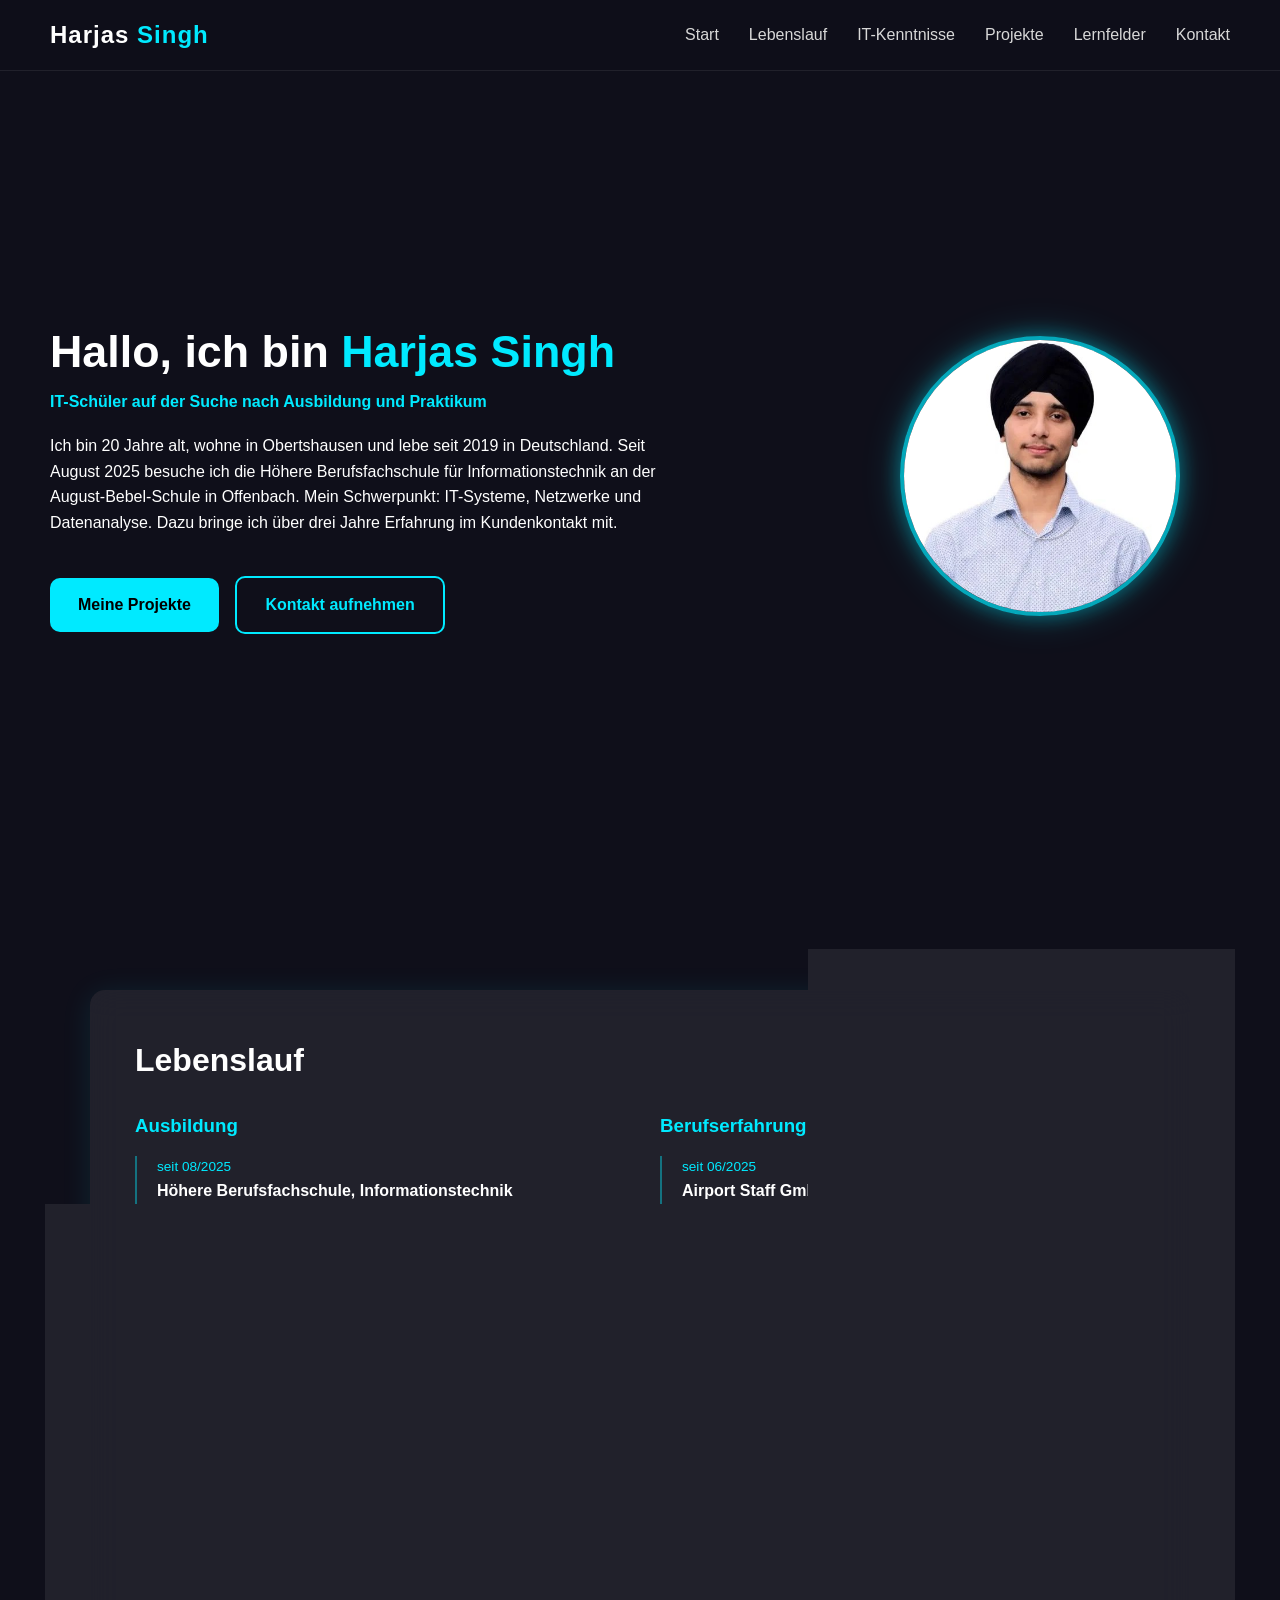
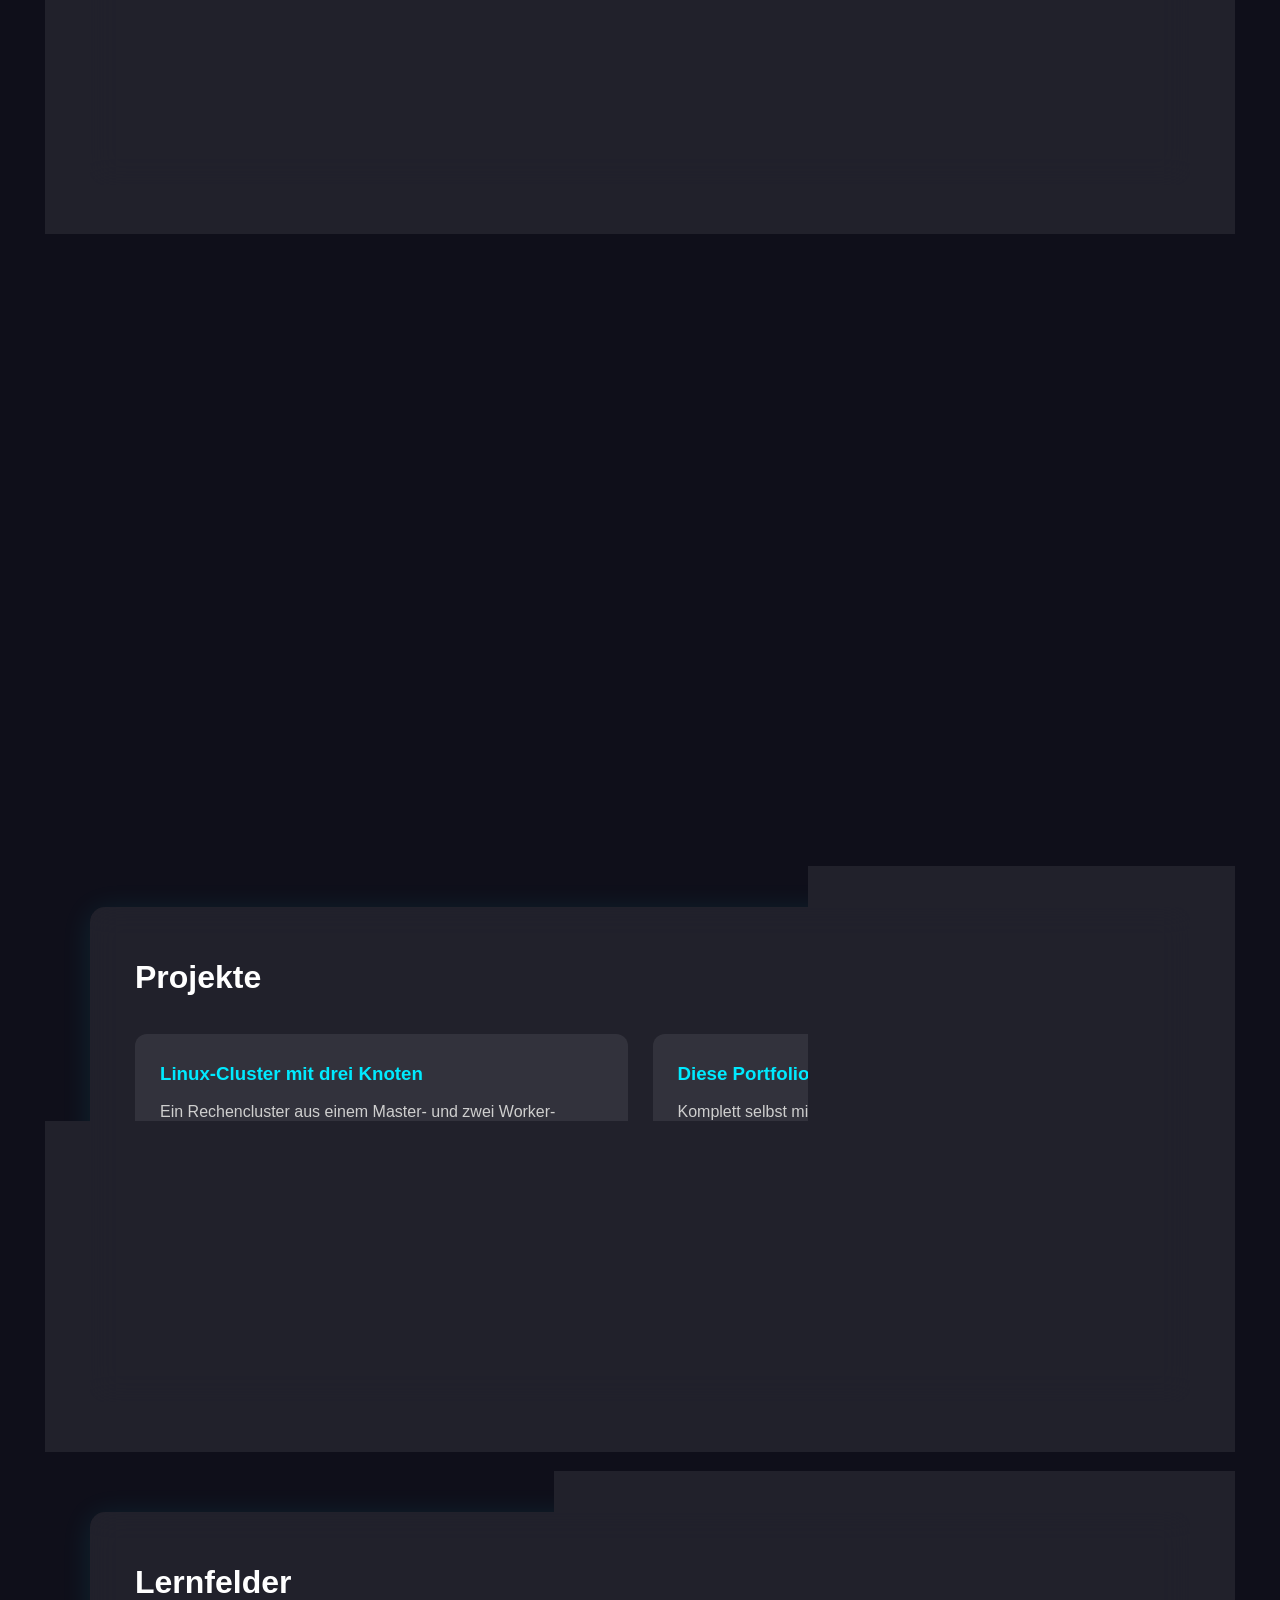
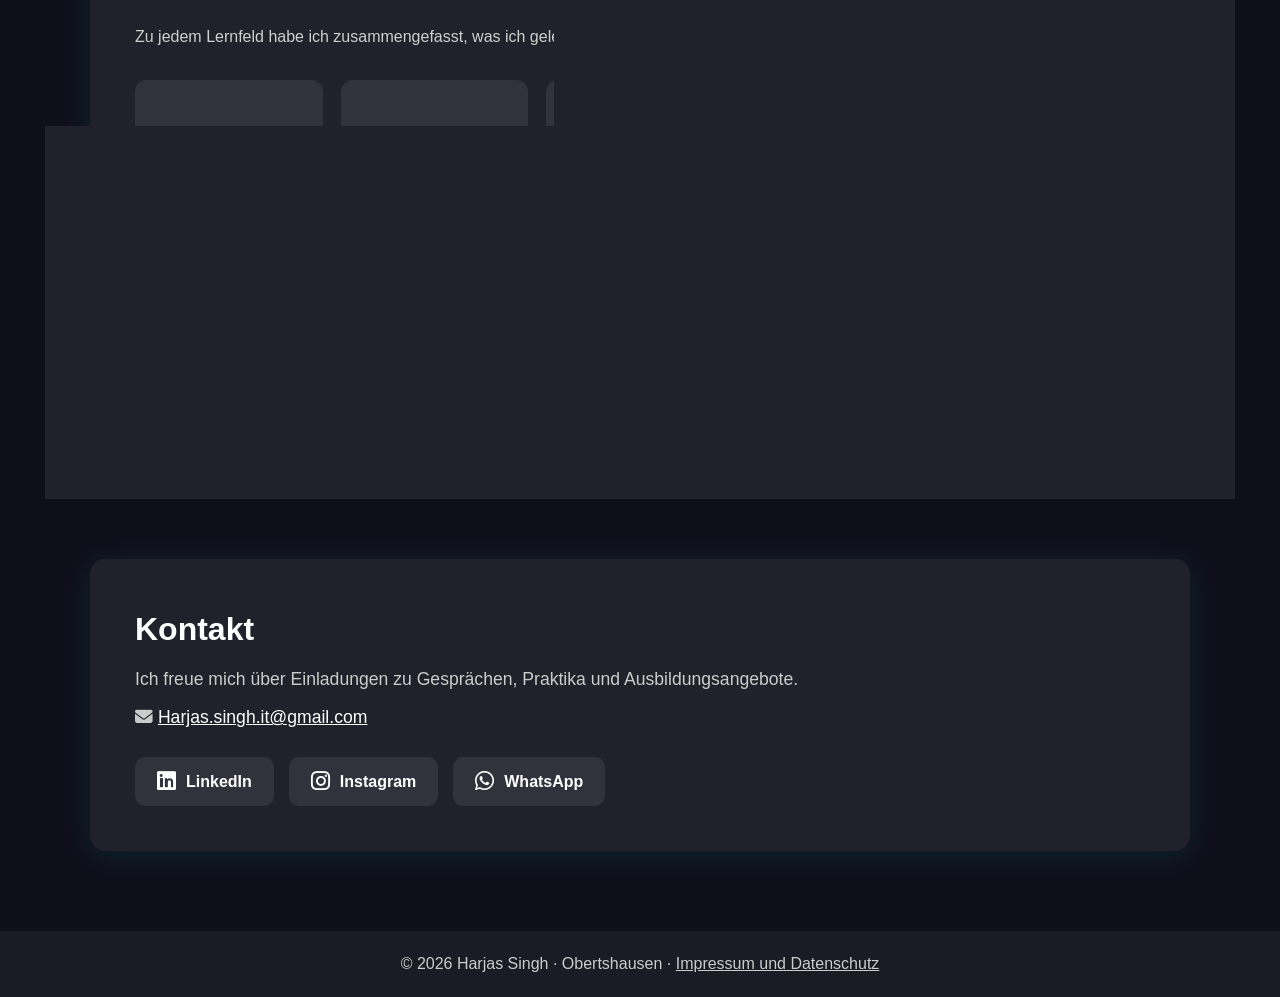
<file: index.html>
<!DOCTYPE html>
<html lang="de">
<head>
<meta charset="UTF-8">
<meta name="viewport" content="width=device-width, initial-scale=1.0">
<title>Harjas Singh – Portfolio | IT-Ausbildung & Praktikum</title>
<meta name="description" content="Portfolio von Harjas Singh: Informationstechnik-Schüler aus Obertshausen, auf der Suche nach einer IT-Ausbildung und einem Praktikum.">
<link rel="icon" href="data:image/svg+xml,<svg xmlns='http://www.w3.org/2000/svg' viewBox='0 0 100 100'><text y='.9em' font-size='90'>💻</text></svg>">
<link rel="stylesheet" href="css/style.css">
<link rel="stylesheet" href="https://cdnjs.cloudflare.com/ajax/libs/font-awesome/6.5.1/css/all.min.css">
</head>
<body>

<header class="glass-header">
  <nav>
    <div class="logo">Harjas <span>Singh</span></div>
    <button class="menu-btn" aria-label="Menü öffnen" aria-expanded="false"><i class="fa-solid fa-bars"></i></button>
    <ul id="menu">
      <li><a href="#home">Start</a></li>
      <li><a href="#lebenslauf">Lebenslauf</a></li>
      <li><a href="#it-skills">IT-Kenntnisse</a></li>
      <li><a href="#projekte">Projekte</a></li>
      <li><a href="#lernfelder">Lernfelder</a></li>
      <li><a href="#contact">Kontakt</a></li>
    </ul>
  </nav>
</header>

<section id="home" class="hero">
  <div class="hero-content fade-in">
    <div class="hero-left">
      <h1>Hallo, ich bin <span class="highlight">Harjas Singh</span></h1>
      <p class="role">IT-Schüler auf der Suche nach Ausbildung und Praktikum</p>
      <p>Ich bin 20 Jahre alt, wohne in Obertshausen und lebe seit 2019 in Deutschland. Seit August 2025 besuche ich die Höhere Berufsfachschule für Informationstechnik an der August-Bebel-Schule in Offenbach. Mein Schwerpunkt: IT-Systeme, Netzwerke und Datenanalyse. Dazu bringe ich über drei Jahre Erfahrung im Kundenkontakt mit.</p>
      <a href="#projekte" class="btn">Meine Projekte</a>
      <a href="#contact" class="btn btn-outline">Kontakt aufnehmen</a>
    </div>
    <div class="hero-right">
      <img src="img/profil.jpg" alt="Porträt von Harjas Singh" class="profile-img">
    </div>
  </div>
</section>

<section id="lebenslauf" class="section">
  <div class="glass">
    <h2>Lebenslauf</h2>
    <div class="cv-grid">
      <div>
        <h3>Ausbildung</h3>
        <ul class="timeline">
          <li><span class="date">seit 08/2025</span><strong>Höhere Berufsfachschule, Informationstechnik</strong>August-Bebel-Schule, Offenbach</li>
          <li><span class="date">09/2023 – 06/2025</span><strong>Berufsfachschule Wirtschaft und Verwaltung</strong>Georg-Kerschensteiner-Schule, Obertshausen · Realschulabschluss</li>
          <li><span class="date">08/2021 – 07/2023</span><strong>Hauptschulabschluss</strong>Hermann-Hesse-Schule, Obertshausen</li>
        </ul>
        <h3 style="margin-top:35px">Praktika</h3>
        <ul class="timeline">
          <li><span class="date">06/2026 – 07/2026</span><strong>Air India, Frankfurt</strong>Datenanalyse und IT-Support: Daten aufbereiten, Tabellen und Diagramme erstellen</li>
          <li><span class="date">03/2024 – 04/2024</span><strong>Praktikum im Hotelmanagement</strong>Hotel Europa Life & Style</li>
        </ul>
      </div>
      <div>
        <h3>Berufserfahrung</h3>
        <ul class="timeline">
          <li><span class="date">seit 06/2025</span><strong>Airport Staff GmbH, Frankfurter Flughafen</strong>Warenverräumung und Kundenbetreuung</li>
          <li><span class="date">03/2025 – 06/2025</span><strong>Servicekraft & Barkeeper, Crown of India</strong>Frankfurt und Eschborn</li>
          <li><span class="date">06/2022 – 02/2025</span><strong>Servicekraft & Barkeeper, eatDOORI</strong>Frankfurt und Mainz</li>
        </ul>
      </div>
    </div>
  </div>
</section>

<section id="it-skills" class="section">
  <div class="glass">
    <h2>IT-Kenntnisse</h2>
    <div class="skills-grid">
      <div class="skill-box"><h3>Netzwerk und Systeme</h3><p>Linux (Debian), Windows, Hyper-V, IPv4 und Subnetting, SSH, FTP</p></div>
      <div class="skill-box"><h3>Web und Programmierung</h3><p>HTML, CSS, Java (Grundlagen)</p></div>
      <div class="skill-box"><h3>Daten und Office</h3><p>Excel, Word, PowerPoint, Datenaufbereitung und Diagramme</p></div>
      <div class="skill-box"><h3>Arbeitsweise</h3><p>Kundenkommunikation, Teamarbeit, Dokumentation, Präsentation</p></div>
    </div>
  </div>
</section>

<section id="projekte" class="section">
  <div class="glass">
    <h2>Projekte</h2>
    <div class="skills-grid">
      <div class="skill-box">
        <h3>Linux-Cluster mit drei Knoten</h3>
        <p>Ein Rechencluster aus einem Master- und zwei Worker-Knoten (Debian Linux), virtualisiert mit Hyper-V. Parallele Berechnungen laufen über Open MPI, die Administration über OpenSSH. Die Knoten finden sich per Avahi (mDNS) über ihre Hostnamen, Dateien werden per vsftpd übertragen, und ein Dashboard in HTML und CSS auf einem Apache-Server zeigt den Clusterstatus.</p>
        <p class="tags"><span>Debian</span><span>Hyper-V</span><span>Open MPI</span><span>Apache</span><span>SSH</span><span>FTP</span></p>
      </div>
      <div class="skill-box">
        <h3>Diese Portfolio-Website</h3>
        <p>Komplett selbst mit HTML und CSS gebaut: Lebenslauf, Projekte und eine eigene Seite für jedes Lernfeld aus dem Unterricht.</p>
        <p class="tags"><span>HTML</span><span>CSS</span></p>
      </div>
    </div>
  </div>
</section>

<section id="lernfelder" class="section">
  <div class="glass">
    <h2>Lernfelder</h2>
    <p class="intro">Zu jedem Lernfeld habe ich zusammengefasst, was ich gelernt habe.</p>
    <div class="skills-grid small">
      <a href="html/lernfeld1.html" class="skill-card">Lernfeld 1<br><small>Mathematik</small></a>
      <a href="html/lernfeld2.html" class="skill-card">Lernfeld 2<br><small>Physik</small></a>
      <a href="html/lernfeld3.html" class="skill-card">Lernfeld 3<br><small>Englisch</small></a>
      <a href="html/lernfeld4.html" class="skill-card">Lernfeld 4<br><small>Präsentation und Kommunikation</small></a>
      <a href="html/lernfeld5.html" class="skill-card">Lernfeld 5<br><small>Computersysteme</small></a>
      <a href="html/lernfeld6.html" class="skill-card">Lernfeld 6<br><small>IT-Systeme dokumentieren</small></a>
      <a href="html/lernfeld7.html" class="skill-card">Lernfeld 7<br><small>Anwendungen entwickeln</small></a>
      <a href="html/lernfeld8.html" class="skill-card">Lernfeld 8<br><small>Netzwerke</small></a>
      <a href="html/lernfeld9.html" class="skill-card">Lernfeld 9<br><small>Netzwerkdienste</small></a>
      <a href="html/lernfeld10.html" class="skill-card">Lernfeld 10<br><small>Projekte planen</small></a>
      <a href="html/deutsch.html" class="skill-card">Deutsch</a>
      <a href="html/powi.html" class="skill-card">Powi</a>
      <a href="html/ethik.html" class="skill-card">Ethik</a>
    </div>
  </div>
</section>

<section id="contact" class="section">
  <div class="glass contact-container">
    <h2>Kontakt</h2>
    <p>Ich freue mich über Einladungen zu Gesprächen, Praktika und Ausbildungsangebote.</p>
    <p><i class="fa-solid fa-envelope"></i> <a class="mail" href="mailto:Harjas.singh.it@gmail.com">Harjas.singh.it@gmail.com</a></p>
    <div class="social-links">
      <a href="https://www.linkedin.com/in/harjas-singh-020623424" target="_blank" rel="noopener" class="social-btn linkedin"><i class="fa-brands fa-linkedin"></i><span>LinkedIn</span></a>
      <a href="https://www.instagram.com/harjas__19/" target="_blank" rel="noopener" class="social-btn instagram"><i class="fa-brands fa-instagram"></i><span>Instagram</span></a>
      <a href="https://wa.me/491726915372" target="_blank" rel="noopener" class="social-btn whatsapp"><i class="fa-brands fa-whatsapp"></i><span>WhatsApp</span></a>
    </div>
  </div>
</section>

<footer>
  &copy; 2026 Harjas Singh · Obertshausen · <a href="impressum.html">Impressum und Datenschutz</a>
</footer>

<script>
const btn=document.querySelector('.menu-btn'),menu=document.getElementById('menu');
btn.addEventListener('click',()=>{const o=menu.classList.toggle('open');btn.setAttribute('aria-expanded',o)});
menu.addEventListener('click',e=>{if(e.target.tagName==='A'){menu.classList.remove('open');btn.setAttribute('aria-expanded',false)}});
const io=new IntersectionObserver(es=>es.forEach(e=>{if(e.isIntersecting){e.target.classList.add('show');io.unobserve(e.target)}}),{threshold:.12});
document.querySelectorAll('.section').forEach(s=>{s.classList.add('reveal');io.observe(s)});
</script>
</body>
</html>
</file>
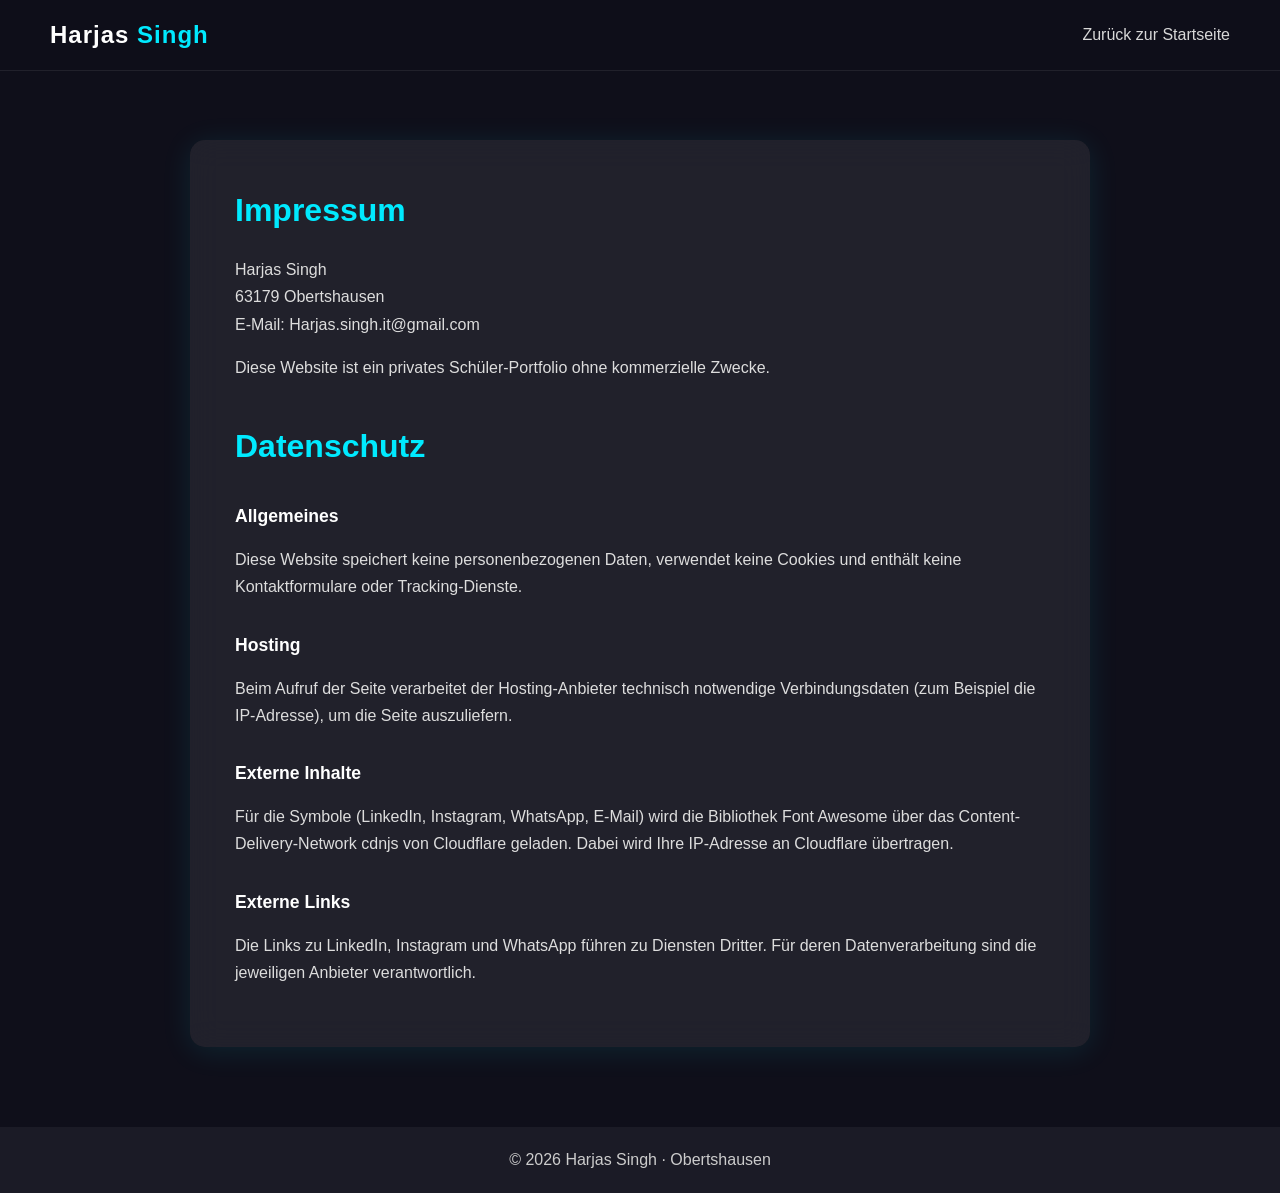
<file: impressum.html>
<!DOCTYPE html>
<html lang="de">
<head>
<meta charset="UTF-8">
<meta name="viewport" content="width=device-width, initial-scale=1.0">
<title>Impressum und Datenschutz – Harjas Singh</title>
<meta name="robots" content="noindex">
<link rel="stylesheet" href="css/style.css">
</head>
<body>
<header class="glass-header">
  <nav><div class="logo">Harjas <span>Singh</span></div><ul><li><a href="index.html">Zurück zur Startseite</a></li></ul></nav>
</header>
<section class="section lernfeld-detail">
  <div class="glass lernfeld-box">
    <h2>Impressum</h2>
    <p>Harjas Singh<br>63179 Obertshausen<br>E-Mail: Harjas.singh.it@gmail.com</p>
    <p>Diese Website ist ein privates Schüler-Portfolio ohne kommerzielle Zwecke.</p>

    <h2 style="margin-top:40px">Datenschutz</h2>
    <h3>Allgemeines</h3>
    <p>Diese Website speichert keine personenbezogenen Daten, verwendet keine Cookies und enthält keine Kontaktformulare oder Tracking-Dienste.</p>
    <h3>Hosting</h3>
    <p>Beim Aufruf der Seite verarbeitet der Hosting-Anbieter technisch notwendige Verbindungsdaten (zum Beispiel die IP-Adresse), um die Seite auszuliefern.</p>
    <h3>Externe Inhalte</h3>
    <p>Für die Symbole (LinkedIn, Instagram, WhatsApp, E-Mail) wird die Bibliothek Font Awesome über das Content-Delivery-Network cdnjs von Cloudflare geladen. Dabei wird Ihre IP-Adresse an Cloudflare übertragen.</p>
    <h3>Externe Links</h3>
    <p>Die Links zu LinkedIn, Instagram und WhatsApp führen zu Diensten Dritter. Für deren Datenverarbeitung sind die jeweiligen Anbieter verantwortlich.</p>
  </div>
</section>
<footer>&copy; 2026 Harjas Singh · Obertshausen</footer>
</body>
</html>
</file>
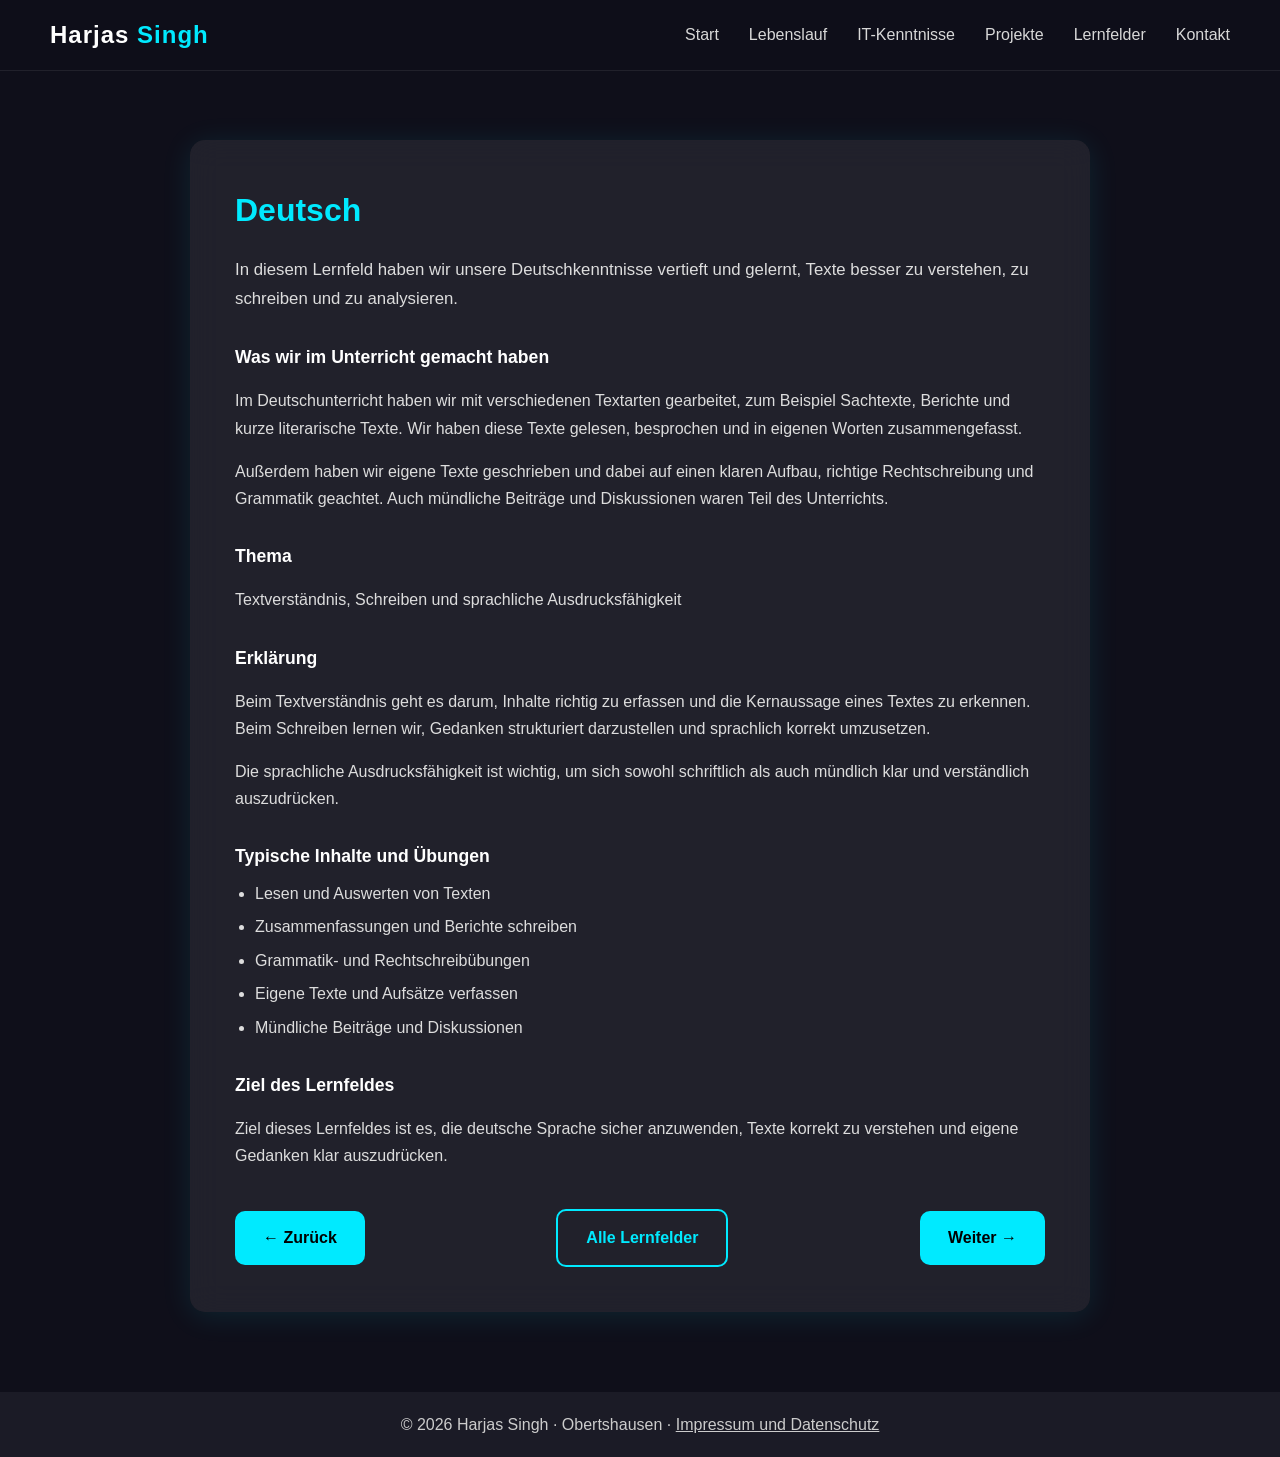
<file: html/deutsch.html>
<!DOCTYPE html>
<html lang="de">
<head>
<meta charset="UTF-8">
<meta name="viewport" content="width=device-width, initial-scale=1.0">
<title>Deutsch – Harjas Singh</title>
<meta name="description" content="Deutsch: Zusammenfassung meiner Lerninhalte an der August-Bebel-Schule Offenbach.">
<link rel="icon" href="data:image/svg+xml,<svg xmlns='http://www.w3.org/2000/svg' viewBox='0 0 100 100'><text y='.9em' font-size='90'>💻</text></svg>">
<link rel="stylesheet" href="../css/style.css">
</head>
<body>
<header class="glass-header"><nav>
<a class="logo" href="../index.html">Harjas <span>Singh</span></a>
<button class="menu-btn" aria-label="Menü öffnen" aria-expanded="false"><i class="fa-solid fa-bars"></i></button>
<ul id="menu"><li><a href="../index.html#home">Start</a></li><li><a href="../index.html#lebenslauf">Lebenslauf</a></li><li><a href="../index.html#it-skills">IT-Kenntnisse</a></li><li><a href="../index.html#projekte">Projekte</a></li><li><a href="../index.html#lernfelder">Lernfelder</a></li><li><a href="../index.html#contact">Kontakt</a></li></ul>
</nav></header>
<section class="section lernfeld-detail">
<div class="glass lernfeld-box"><h2>Deutsch</h2>

    <p class="lernfeld-intro">
      In diesem Lernfeld haben wir unsere Deutschkenntnisse vertieft
      und gelernt, Texte besser zu verstehen, zu schreiben und zu analysieren.
    </p>

    <h3>Was wir im Unterricht gemacht haben</h3>
    <p>
      Im Deutschunterricht haben wir mit verschiedenen Textarten gearbeitet,
      zum Beispiel Sachtexte, Berichte und kurze literarische Texte.
      Wir haben diese Texte gelesen, besprochen und in eigenen Worten zusammengefasst.
    </p>

    <p>
      Außerdem haben wir eigene Texte geschrieben und dabei auf einen klaren Aufbau,
      richtige Rechtschreibung und Grammatik geachtet.
      Auch mündliche Beiträge und Diskussionen waren Teil des Unterrichts.
    </p>

    <h3>Thema</h3>
    <p>
      Textverständnis, Schreiben und sprachliche Ausdrucksfähigkeit
    </p>

    <h3>Erklärung</h3>
    <p>
      Beim Textverständnis geht es darum, Inhalte richtig zu erfassen
      und die Kernaussage eines Textes zu erkennen.
      Beim Schreiben lernen wir, Gedanken strukturiert darzustellen
      und sprachlich korrekt umzusetzen.
    </p>

    <p>
      Die sprachliche Ausdrucksfähigkeit ist wichtig,
      um sich sowohl schriftlich als auch mündlich klar und verständlich auszudrücken.
    </p>

    <h3>Typische Inhalte und Übungen</h3>
    <ul class="lernfeld-list">
      <li>Lesen und Auswerten von Texten</li>
      <li>Zusammenfassungen und Berichte schreiben</li>
      <li>Grammatik- und Rechtschreibübungen</li>
      <li>Eigene Texte und Aufsätze verfassen</li>
      <li>Mündliche Beiträge und Diskussionen</li>
    </ul>

    <h3>Ziel des Lernfeldes</h3>
    <p>
      Ziel dieses Lernfeldes ist es, die deutsche Sprache sicher anzuwenden,
      Texte korrekt zu verstehen und eigene Gedanken klar auszudrücken.
    </p>
<div class="lf-nav"><a class="btn" href="lernfeld10.html">← Zurück</a><a class="btn btn-outline" href="../index.html#lernfelder">Alle Lernfelder</a><a class="btn" href="powi.html">Weiter →</a></div>
</div></section>
<footer>&copy; 2026 Harjas Singh · Obertshausen · <a href="../impressum.html">Impressum und Datenschutz</a></footer>
<script>
const b=document.querySelector('.menu-btn'),m=document.getElementById('menu');
b.addEventListener('click',()=>{const o=m.classList.toggle('open');b.setAttribute('aria-expanded',o)});
</script>
</body></html>
</file>
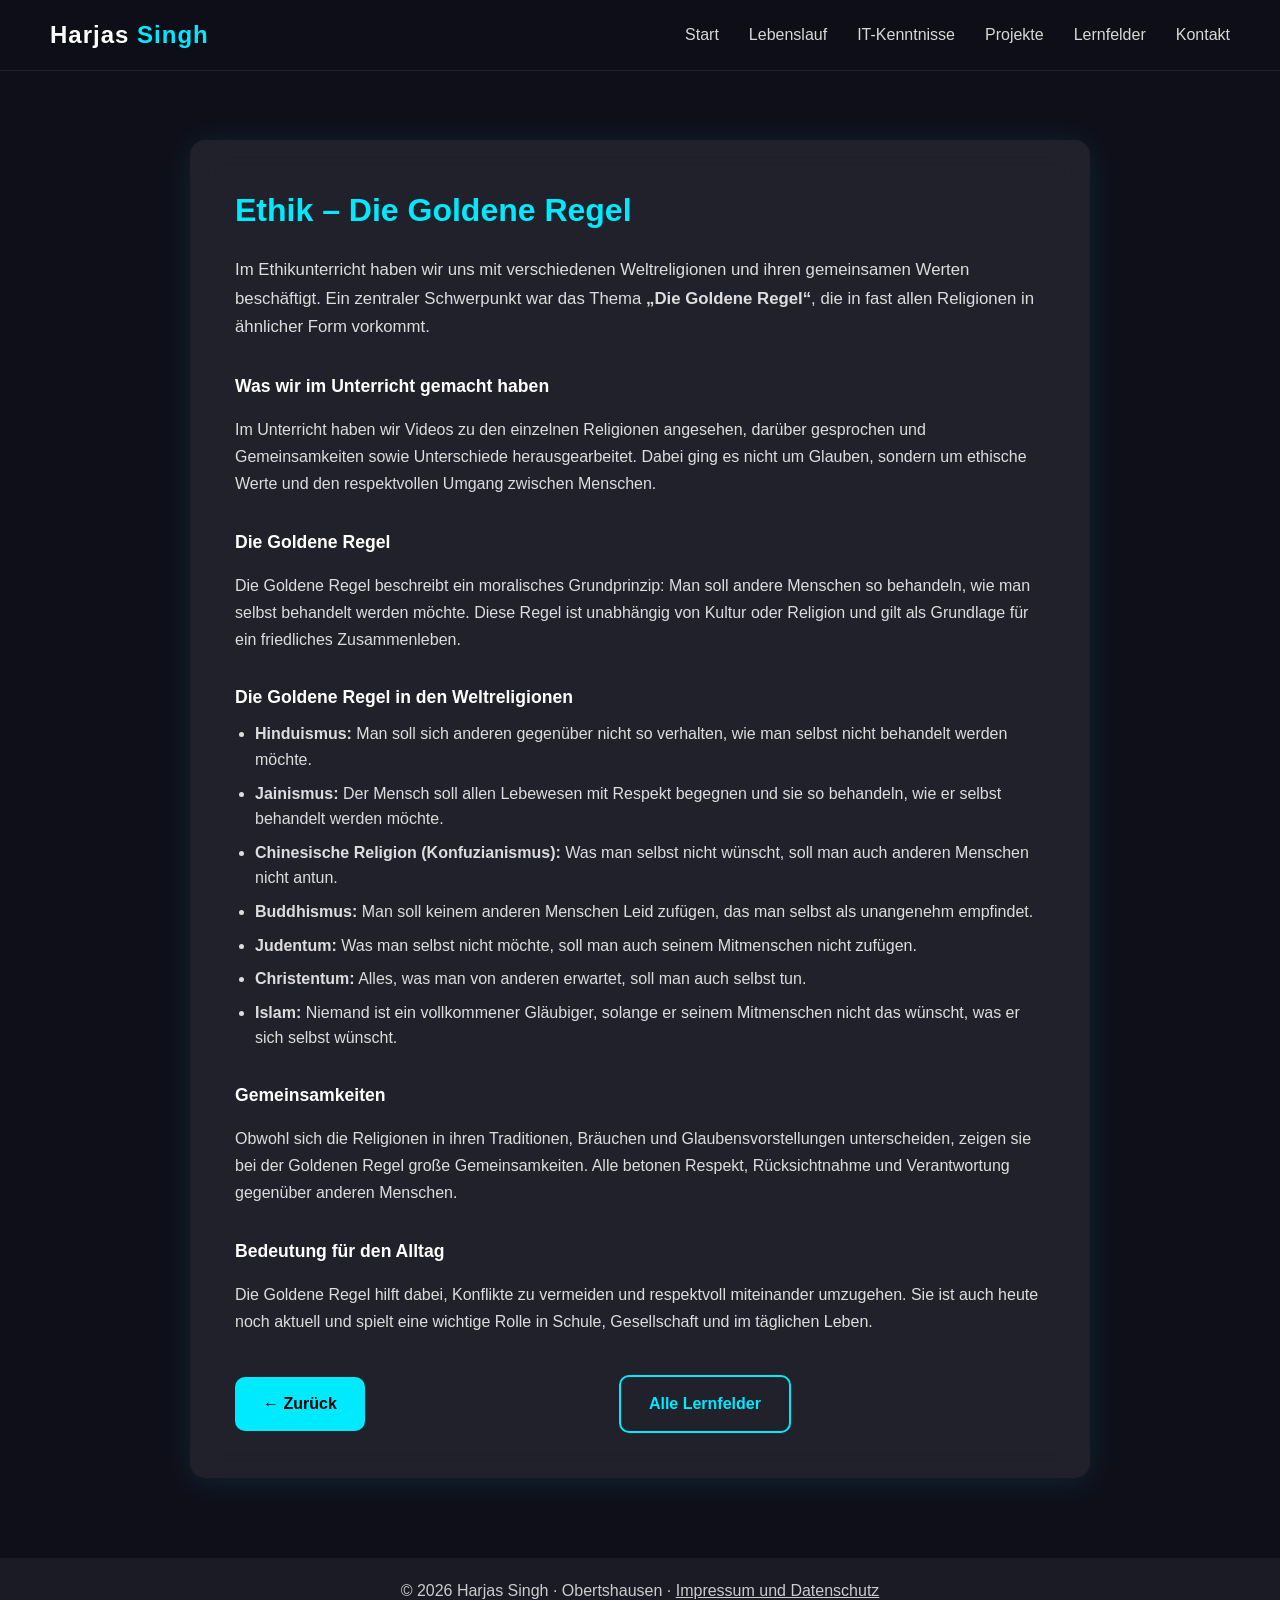
<file: html/ethik.html>
<!DOCTYPE html>
<html lang="de">
<head>
<meta charset="UTF-8">
<meta name="viewport" content="width=device-width, initial-scale=1.0">
<title>Ethik – Die Goldene Regel – Harjas Singh</title>
<meta name="description" content="Ethik – Die Goldene Regel: Zusammenfassung meiner Lerninhalte an der August-Bebel-Schule Offenbach.">
<link rel="icon" href="data:image/svg+xml,<svg xmlns='http://www.w3.org/2000/svg' viewBox='0 0 100 100'><text y='.9em' font-size='90'>💻</text></svg>">
<link rel="stylesheet" href="../css/style.css">
</head>
<body>
<header class="glass-header"><nav>
<a class="logo" href="../index.html">Harjas <span>Singh</span></a>
<button class="menu-btn" aria-label="Menü öffnen" aria-expanded="false"><i class="fa-solid fa-bars"></i></button>
<ul id="menu"><li><a href="../index.html#home">Start</a></li><li><a href="../index.html#lebenslauf">Lebenslauf</a></li><li><a href="../index.html#it-skills">IT-Kenntnisse</a></li><li><a href="../index.html#projekte">Projekte</a></li><li><a href="../index.html#lernfelder">Lernfelder</a></li><li><a href="../index.html#contact">Kontakt</a></li></ul>
</nav></header>
<section class="section lernfeld-detail">
<div class="glass lernfeld-box"><h2>Ethik – Die Goldene Regel</h2>

    <p class="lernfeld-intro">
      Im Ethikunterricht haben wir uns mit verschiedenen Weltreligionen
      und ihren gemeinsamen Werten beschäftigt.
      Ein zentraler Schwerpunkt war das Thema
      <strong>„Die Goldene Regel“</strong>,
      die in fast allen Religionen in ähnlicher Form vorkommt.
    </p>

    <h3>Was wir im Unterricht gemacht haben</h3>
    <p>
      Im Unterricht haben wir Videos zu den einzelnen Religionen angesehen,
      darüber gesprochen und Gemeinsamkeiten sowie Unterschiede herausgearbeitet.
      Dabei ging es nicht um Glauben, sondern um ethische Werte
      und den respektvollen Umgang zwischen Menschen.
    </p>

    <h3>Die Goldene Regel</h3>
    <p>
      Die Goldene Regel beschreibt ein moralisches Grundprinzip:
      Man soll andere Menschen so behandeln,
      wie man selbst behandelt werden möchte.
      Diese Regel ist unabhängig von Kultur oder Religion
      und gilt als Grundlage für ein friedliches Zusammenleben.
    </p>

    <h3>Die Goldene Regel in den Weltreligionen</h3>

    <ul class="lernfeld-list">
      <li>
        <strong>Hinduismus:</strong>
        Man soll sich anderen gegenüber nicht so verhalten,
        wie man selbst nicht behandelt werden möchte.
      </li>
      <li>
        <strong>Jainismus:</strong>
        Der Mensch soll allen Lebewesen mit Respekt begegnen
        und sie so behandeln, wie er selbst behandelt werden möchte.
      </li>
      <li>
        <strong>Chinesische Religion (Konfuzianismus):</strong>
        Was man selbst nicht wünscht,
        soll man auch anderen Menschen nicht antun.
      </li>
      <li>
        <strong>Buddhismus:</strong>
        Man soll keinem anderen Menschen Leid zufügen,
        das man selbst als unangenehm empfindet.
      </li>
      <li>
        <strong>Judentum:</strong>
        Was man selbst nicht möchte,
        soll man auch seinem Mitmenschen nicht zufügen.
      </li>
      <li>
        <strong>Christentum:</strong>
        Alles, was man von anderen erwartet,
        soll man auch selbst tun.
      </li>
      <li>
        <strong>Islam:</strong>
        Niemand ist ein vollkommener Gläubiger,
        solange er seinem Mitmenschen nicht das wünscht,
        was er sich selbst wünscht.
      </li>
    </ul>

    <h3>Gemeinsamkeiten</h3>
    <p>
      Obwohl sich die Religionen in ihren Traditionen,
      Bräuchen und Glaubensvorstellungen unterscheiden,
      zeigen sie bei der Goldenen Regel große Gemeinsamkeiten.
      Alle betonen Respekt, Rücksichtnahme
      und Verantwortung gegenüber anderen Menschen.
    </p>

    <h3>Bedeutung für den Alltag</h3>
    <p>
      Die Goldene Regel hilft dabei,
      Konflikte zu vermeiden und respektvoll miteinander umzugehen.
      Sie ist auch heute noch aktuell
      und spielt eine wichtige Rolle in Schule,
      Gesellschaft und im täglichen Leben.
    </p>
<div class="lf-nav"><a class="btn" href="powi.html">← Zurück</a><a class="btn btn-outline" href="../index.html#lernfelder">Alle Lernfelder</a><span></span></div>
</div></section>
<footer>&copy; 2026 Harjas Singh · Obertshausen · <a href="../impressum.html">Impressum und Datenschutz</a></footer>
<script>
const b=document.querySelector('.menu-btn'),m=document.getElementById('menu');
b.addEventListener('click',()=>{const o=m.classList.toggle('open');b.setAttribute('aria-expanded',o)});
</script>
</body></html>
</file>
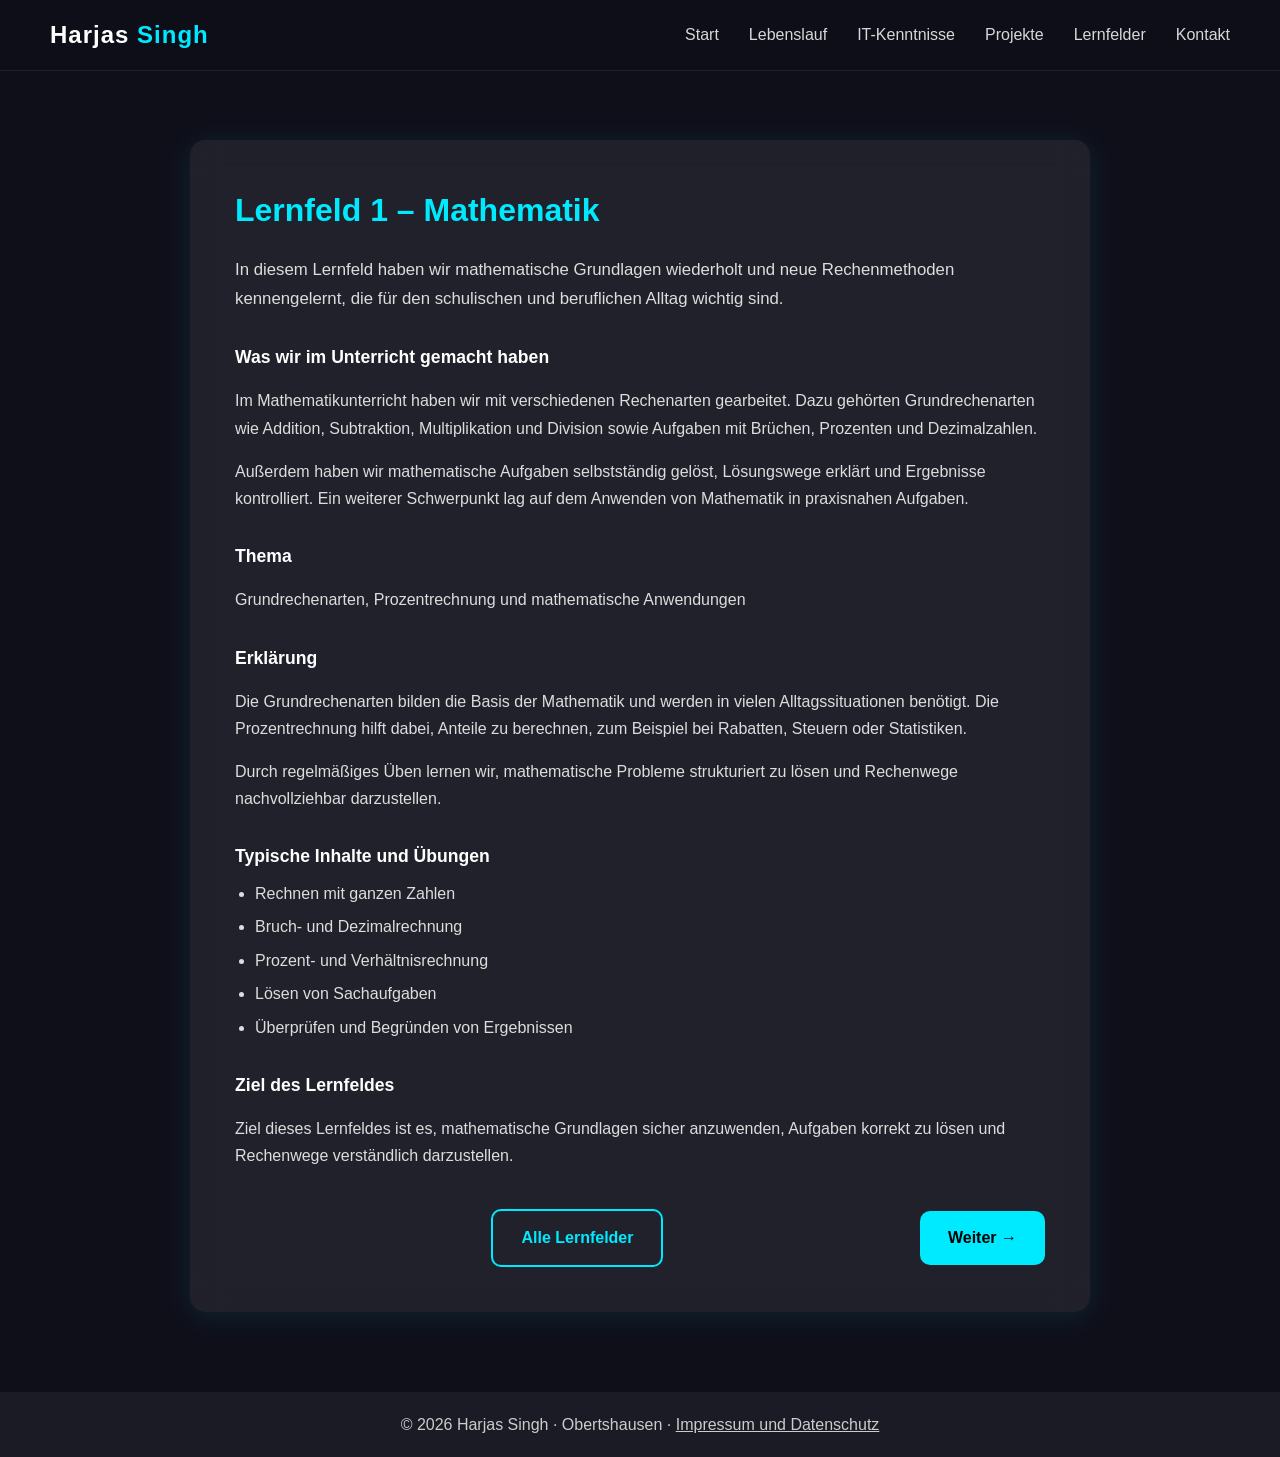
<file: html/lernfeld1.html>
<!DOCTYPE html>
<html lang="de">
<head>
<meta charset="UTF-8">
<meta name="viewport" content="width=device-width, initial-scale=1.0">
<title>Lernfeld 1 – Mathematik – Harjas Singh</title>
<meta name="description" content="Lernfeld 1 – Mathematik: Zusammenfassung meiner Lerninhalte an der August-Bebel-Schule Offenbach.">
<link rel="icon" href="data:image/svg+xml,<svg xmlns='http://www.w3.org/2000/svg' viewBox='0 0 100 100'><text y='.9em' font-size='90'>💻</text></svg>">
<link rel="stylesheet" href="../css/style.css">
</head>
<body>
<header class="glass-header"><nav>
<a class="logo" href="../index.html">Harjas <span>Singh</span></a>
<button class="menu-btn" aria-label="Menü öffnen" aria-expanded="false"><i class="fa-solid fa-bars"></i></button>
<ul id="menu"><li><a href="../index.html#home">Start</a></li><li><a href="../index.html#lebenslauf">Lebenslauf</a></li><li><a href="../index.html#it-skills">IT-Kenntnisse</a></li><li><a href="../index.html#projekte">Projekte</a></li><li><a href="../index.html#lernfelder">Lernfelder</a></li><li><a href="../index.html#contact">Kontakt</a></li></ul>
</nav></header>
<section class="section lernfeld-detail">
<div class="glass lernfeld-box"><h2>Lernfeld 1 – Mathematik</h2>

    <p class="lernfeld-intro">
      In diesem Lernfeld haben wir mathematische Grundlagen wiederholt
      und neue Rechenmethoden kennengelernt, die für den schulischen
      und beruflichen Alltag wichtig sind.
    </p>

    <h3>Was wir im Unterricht gemacht haben</h3>
    <p>
      Im Mathematikunterricht haben wir mit verschiedenen Rechenarten gearbeitet.
      Dazu gehörten Grundrechenarten wie Addition, Subtraktion, Multiplikation
      und Division sowie Aufgaben mit Brüchen, Prozenten und Dezimalzahlen.
    </p>

    <p>
      Außerdem haben wir mathematische Aufgaben selbstständig gelöst,
      Lösungswege erklärt und Ergebnisse kontrolliert.
      Ein weiterer Schwerpunkt lag auf dem Anwenden von Mathematik
      in praxisnahen Aufgaben.
    </p>

    <h3>Thema</h3>
    <p>
      Grundrechenarten, Prozentrechnung und mathematische Anwendungen
    </p>

    <h3>Erklärung</h3>
    <p>
      Die Grundrechenarten bilden die Basis der Mathematik
      und werden in vielen Alltagssituationen benötigt.
      Die Prozentrechnung hilft dabei, Anteile zu berechnen,
      zum Beispiel bei Rabatten, Steuern oder Statistiken.
    </p>

    <p>
      Durch regelmäßiges Üben lernen wir,
      mathematische Probleme strukturiert zu lösen
      und Rechenwege nachvollziehbar darzustellen.
    </p>

    <h3>Typische Inhalte und Übungen</h3>
    <ul class="lernfeld-list">
      <li>Rechnen mit ganzen Zahlen</li>
      <li>Bruch- und Dezimalrechnung</li>
      <li>Prozent- und Verhältnisrechnung</li>
      <li>Lösen von Sachaufgaben</li>
      <li>Überprüfen und Begründen von Ergebnissen</li>
    </ul>

    <h3>Ziel des Lernfeldes</h3>
    <p>
      Ziel dieses Lernfeldes ist es, mathematische Grundlagen sicher anzuwenden,
      Aufgaben korrekt zu lösen und Rechenwege verständlich darzustellen.
    </p>
<div class="lf-nav"><span></span><a class="btn btn-outline" href="../index.html#lernfelder">Alle Lernfelder</a><a class="btn" href="lernfeld2.html">Weiter →</a></div>
</div></section>
<footer>&copy; 2026 Harjas Singh · Obertshausen · <a href="../impressum.html">Impressum und Datenschutz</a></footer>
<script>
const b=document.querySelector('.menu-btn'),m=document.getElementById('menu');
b.addEventListener('click',()=>{const o=m.classList.toggle('open');b.setAttribute('aria-expanded',o)});
</script>
</body></html>
</file>
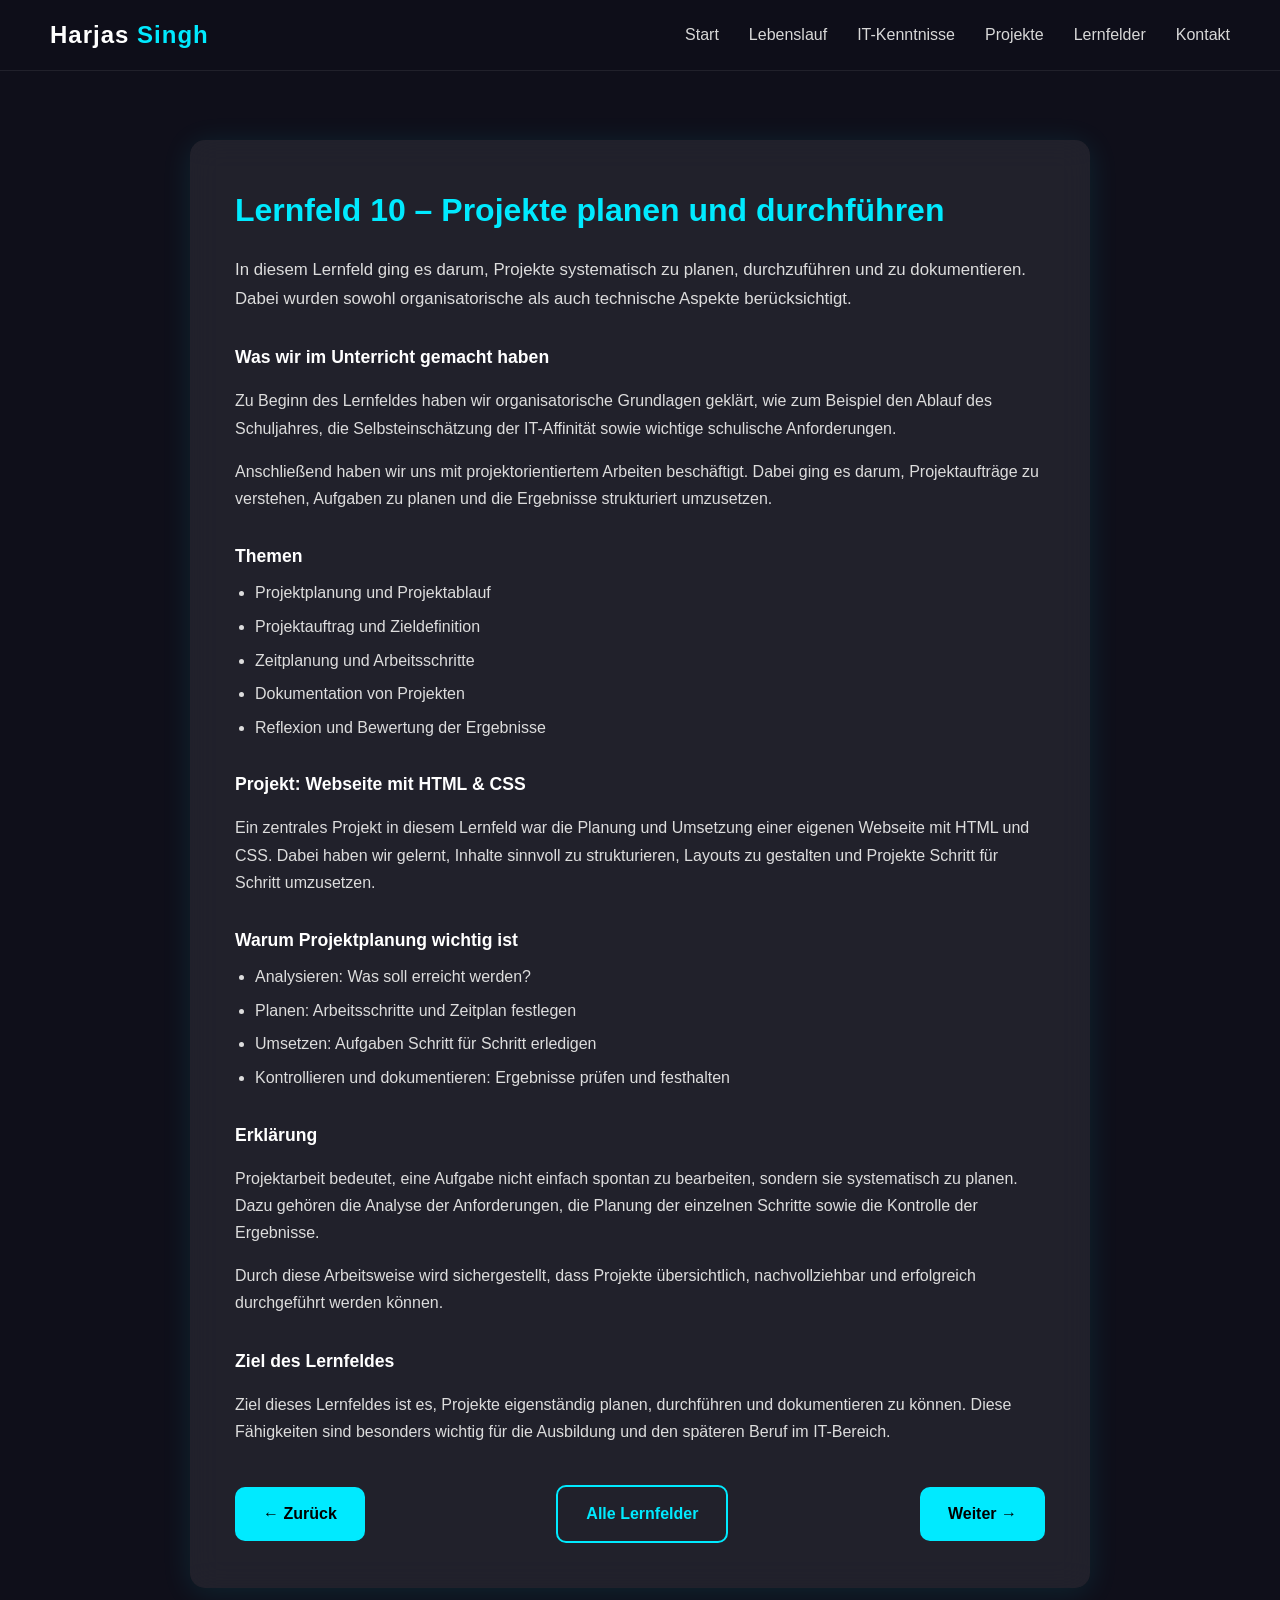
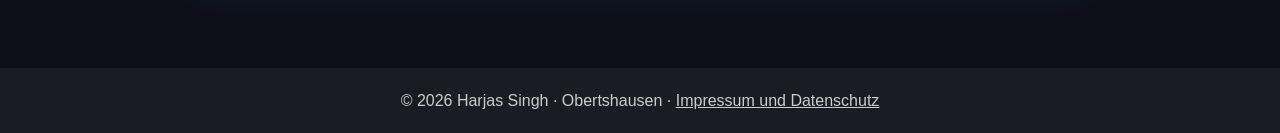
<file: html/lernfeld10.html>
<!DOCTYPE html>
<html lang="de">
<head>
<meta charset="UTF-8">
<meta name="viewport" content="width=device-width, initial-scale=1.0">
<title>Lernfeld 10 – Projekte planen und durchführen – Harjas Singh</title>
<meta name="description" content="Lernfeld 10 – Projekte planen und durchführen: Zusammenfassung meiner Lerninhalte an der August-Bebel-Schule Offenbach.">
<link rel="icon" href="data:image/svg+xml,<svg xmlns='http://www.w3.org/2000/svg' viewBox='0 0 100 100'><text y='.9em' font-size='90'>💻</text></svg>">
<link rel="stylesheet" href="../css/style.css">
</head>
<body>
<header class="glass-header"><nav>
<a class="logo" href="../index.html">Harjas <span>Singh</span></a>
<button class="menu-btn" aria-label="Menü öffnen" aria-expanded="false"><i class="fa-solid fa-bars"></i></button>
<ul id="menu"><li><a href="../index.html#home">Start</a></li><li><a href="../index.html#lebenslauf">Lebenslauf</a></li><li><a href="../index.html#it-skills">IT-Kenntnisse</a></li><li><a href="../index.html#projekte">Projekte</a></li><li><a href="../index.html#lernfelder">Lernfelder</a></li><li><a href="../index.html#contact">Kontakt</a></li></ul>
</nav></header>
<section class="section lernfeld-detail">
<div class="glass lernfeld-box"><h2>Lernfeld 10 – Projekte planen und durchführen</h2>

    <p class="lernfeld-intro">
      In diesem Lernfeld ging es darum, Projekte systematisch zu planen,
      durchzuführen und zu dokumentieren. Dabei wurden sowohl organisatorische
      als auch technische Aspekte berücksichtigt.
    </p>

    <h3>Was wir im Unterricht gemacht haben</h3>
    <p>
      Zu Beginn des Lernfeldes haben wir organisatorische Grundlagen geklärt,
      wie zum Beispiel den Ablauf des Schuljahres, die Selbsteinschätzung
      der IT-Affinität sowie wichtige schulische Anforderungen.
    </p>

    <p>
      Anschließend haben wir uns mit projektorientiertem Arbeiten beschäftigt.
      Dabei ging es darum, Projektaufträge zu verstehen, Aufgaben zu planen
      und die Ergebnisse strukturiert umzusetzen.
    </p>

    <h3>Themen</h3>
    <ul class="lernfeld-list">
      <li>Projektplanung und Projektablauf</li>
      <li>Projektauftrag und Zieldefinition</li>
      <li>Zeitplanung und Arbeitsschritte</li>
      <li>Dokumentation von Projekten</li>
      <li>Reflexion und Bewertung der Ergebnisse</li>
    </ul>

    <h3>Projekt: Webseite mit HTML & CSS</h3>
    <p>
      Ein zentrales Projekt in diesem Lernfeld war die Planung und Umsetzung
      einer eigenen Webseite mit HTML und CSS.
      Dabei haben wir gelernt, Inhalte sinnvoll zu strukturieren,
      Layouts zu gestalten und Projekte Schritt für Schritt umzusetzen.
    </p>

    <h3>Warum Projektplanung wichtig ist</h3>
    <ul class="lernfeld-list">
      <li>Analysieren: Was soll erreicht werden?</li>
      <li>Planen: Arbeitsschritte und Zeitplan festlegen</li>
      <li>Umsetzen: Aufgaben Schritt für Schritt erledigen</li>
      <li>Kontrollieren und dokumentieren: Ergebnisse prüfen und festhalten</li>
    </ul>
    <h3>Erklärung</h3>
    <p>
      Projektarbeit bedeutet, eine Aufgabe nicht einfach spontan zu bearbeiten,
      sondern sie systematisch zu planen.
      Dazu gehören die Analyse der Anforderungen, die Planung der einzelnen
      Schritte sowie die Kontrolle der Ergebnisse.
    </p>

    <p>
      Durch diese Arbeitsweise wird sichergestellt, dass Projekte übersichtlich,
      nachvollziehbar und erfolgreich durchgeführt werden können.
    </p>

    <h3>Ziel des Lernfeldes</h3>
    <p>
      Ziel dieses Lernfeldes ist es, Projekte eigenständig planen,
      durchführen und dokumentieren zu können.
      Diese Fähigkeiten sind besonders wichtig für die Ausbildung
      und den späteren Beruf im IT-Bereich.
    </p>
<div class="lf-nav"><a class="btn" href="lernfeld9.html">← Zurück</a><a class="btn btn-outline" href="../index.html#lernfelder">Alle Lernfelder</a><a class="btn" href="deutsch.html">Weiter →</a></div>
</div></section>
<footer>&copy; 2026 Harjas Singh · Obertshausen · <a href="../impressum.html">Impressum und Datenschutz</a></footer>
<script>
const b=document.querySelector('.menu-btn'),m=document.getElementById('menu');
b.addEventListener('click',()=>{const o=m.classList.toggle('open');b.setAttribute('aria-expanded',o)});
</script>
</body></html>
</file>
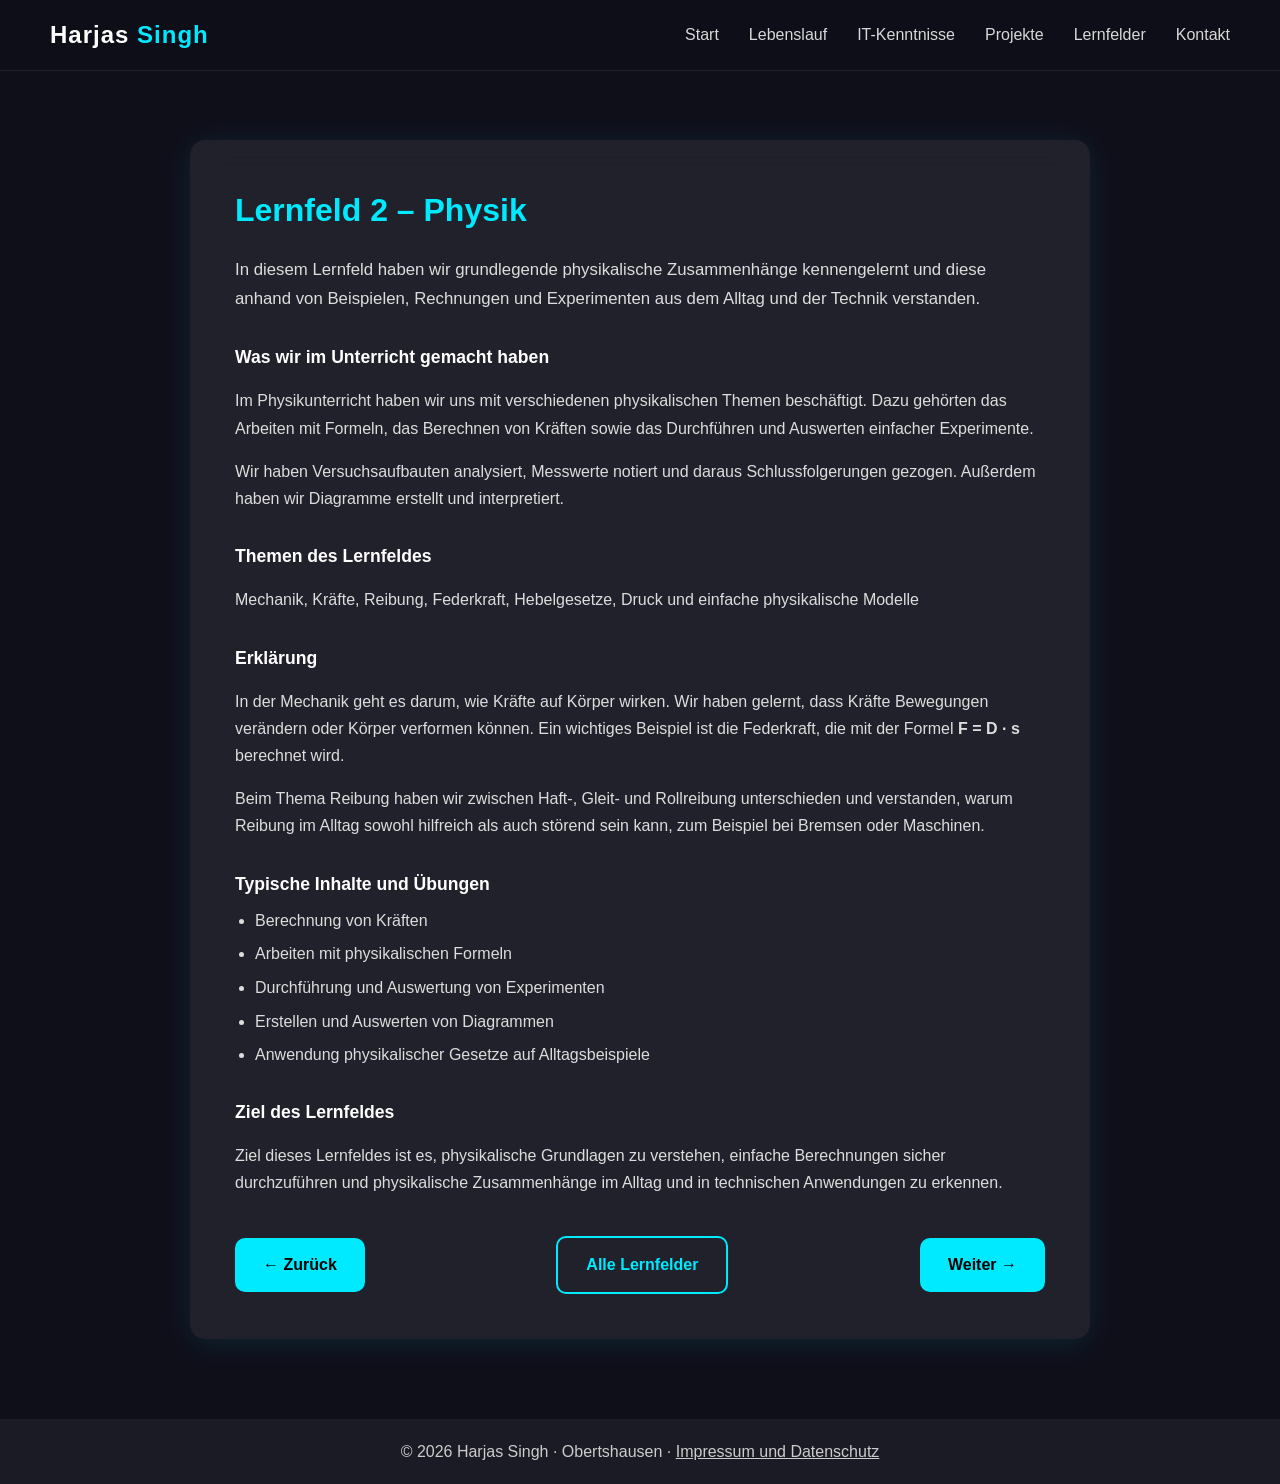
<file: html/lernfeld2.html>
<!DOCTYPE html>
<html lang="de">
<head>
<meta charset="UTF-8">
<meta name="viewport" content="width=device-width, initial-scale=1.0">
<title>Lernfeld 2 – Physik – Harjas Singh</title>
<meta name="description" content="Lernfeld 2 – Physik: Zusammenfassung meiner Lerninhalte an der August-Bebel-Schule Offenbach.">
<link rel="icon" href="data:image/svg+xml,<svg xmlns='http://www.w3.org/2000/svg' viewBox='0 0 100 100'><text y='.9em' font-size='90'>💻</text></svg>">
<link rel="stylesheet" href="../css/style.css">
</head>
<body>
<header class="glass-header"><nav>
<a class="logo" href="../index.html">Harjas <span>Singh</span></a>
<button class="menu-btn" aria-label="Menü öffnen" aria-expanded="false"><i class="fa-solid fa-bars"></i></button>
<ul id="menu"><li><a href="../index.html#home">Start</a></li><li><a href="../index.html#lebenslauf">Lebenslauf</a></li><li><a href="../index.html#it-skills">IT-Kenntnisse</a></li><li><a href="../index.html#projekte">Projekte</a></li><li><a href="../index.html#lernfelder">Lernfelder</a></li><li><a href="../index.html#contact">Kontakt</a></li></ul>
</nav></header>
<section class="section lernfeld-detail">
<div class="glass lernfeld-box"><h2>Lernfeld 2 – Physik</h2>

    <p class="lernfeld-intro">
      In diesem Lernfeld haben wir grundlegende physikalische Zusammenhänge
      kennengelernt und diese anhand von Beispielen, Rechnungen und Experimenten
      aus dem Alltag und der Technik verstanden.
    </p>

    <h3>Was wir im Unterricht gemacht haben</h3>
    <p>
      Im Physikunterricht haben wir uns mit verschiedenen physikalischen Themen
      beschäftigt. Dazu gehörten das Arbeiten mit Formeln, das Berechnen von Kräften
      sowie das Durchführen und Auswerten einfacher Experimente.
    </p>

    <p>
      Wir haben Versuchsaufbauten analysiert, Messwerte notiert und daraus
      Schlussfolgerungen gezogen. Außerdem haben wir Diagramme erstellt
      und interpretiert.
    </p>

    <h3>Themen des Lernfeldes</h3>
    <p>
      Mechanik, Kräfte, Reibung, Federkraft, Hebelgesetze, Druck und einfache
      physikalische Modelle
    </p>

    <h3>Erklärung</h3>
    <p>
      In der Mechanik geht es darum, wie Kräfte auf Körper wirken.
      Wir haben gelernt, dass Kräfte Bewegungen verändern oder Körper verformen können.
      Ein wichtiges Beispiel ist die Federkraft, die mit der Formel
      <strong>F = D · s</strong> berechnet wird.
    </p>

    <p>
      Beim Thema Reibung haben wir zwischen Haft-, Gleit- und Rollreibung unterschieden
      und verstanden, warum Reibung im Alltag sowohl hilfreich als auch störend sein kann,
      zum Beispiel bei Bremsen oder Maschinen.
    </p>

    <h3>Typische Inhalte und Übungen</h3>
    <ul class="lernfeld-list">
      <li>Berechnung von Kräften</li>
      <li>Arbeiten mit physikalischen Formeln</li>
      <li>Durchführung und Auswertung von Experimenten</li>
      <li>Erstellen und Auswerten von Diagrammen</li>
      <li>Anwendung physikalischer Gesetze auf Alltagsbeispiele</li>
    </ul>

    <h3>Ziel des Lernfeldes</h3>
    <p>
      Ziel dieses Lernfeldes ist es, physikalische Grundlagen zu verstehen,
      einfache Berechnungen sicher durchzuführen und physikalische Zusammenhänge
      im Alltag und in technischen Anwendungen zu erkennen.
    </p>
<div class="lf-nav"><a class="btn" href="lernfeld1.html">← Zurück</a><a class="btn btn-outline" href="../index.html#lernfelder">Alle Lernfelder</a><a class="btn" href="lernfeld3.html">Weiter →</a></div>
</div></section>
<footer>&copy; 2026 Harjas Singh · Obertshausen · <a href="../impressum.html">Impressum und Datenschutz</a></footer>
<script>
const b=document.querySelector('.menu-btn'),m=document.getElementById('menu');
b.addEventListener('click',()=>{const o=m.classList.toggle('open');b.setAttribute('aria-expanded',o)});
</script>
</body></html>
</file>
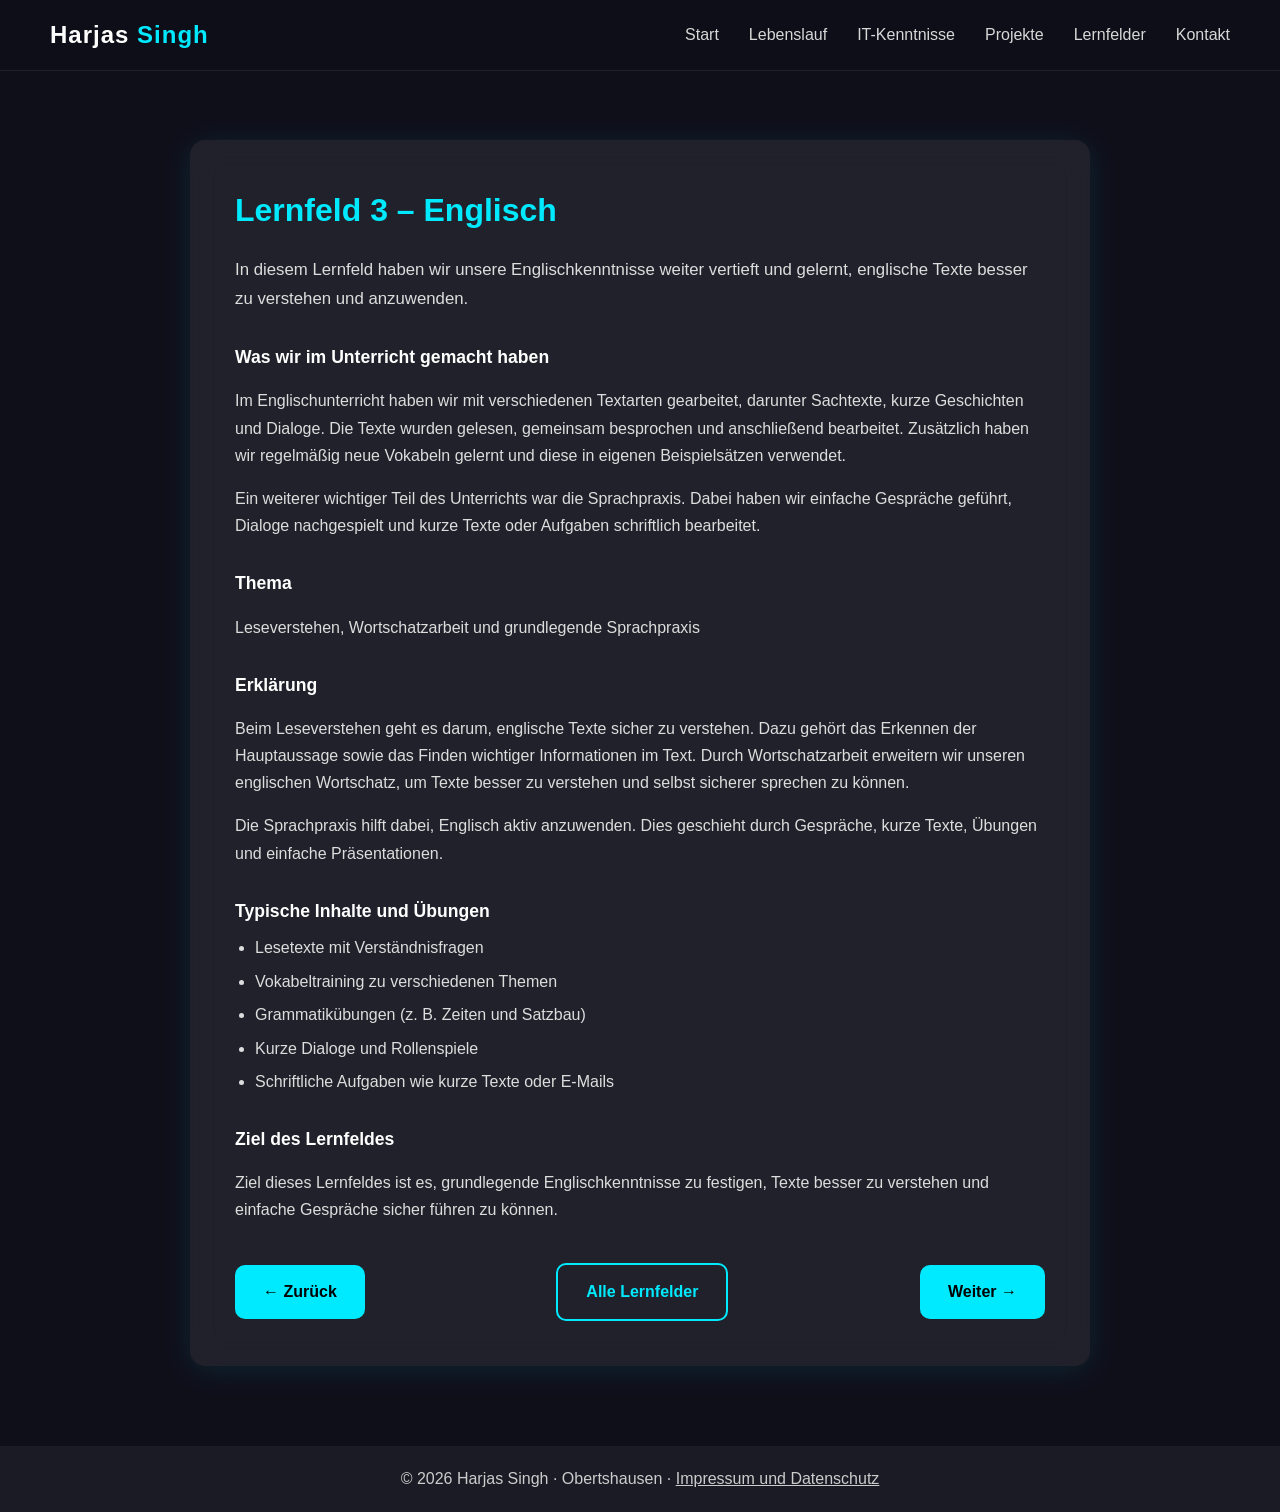
<file: html/lernfeld3.html>
<!DOCTYPE html>
<html lang="de">
<head>
<meta charset="UTF-8">
<meta name="viewport" content="width=device-width, initial-scale=1.0">
<title>Lernfeld 3 – Englisch – Harjas Singh</title>
<meta name="description" content="Lernfeld 3 – Englisch: Zusammenfassung meiner Lerninhalte an der August-Bebel-Schule Offenbach.">
<link rel="icon" href="data:image/svg+xml,<svg xmlns='http://www.w3.org/2000/svg' viewBox='0 0 100 100'><text y='.9em' font-size='90'>💻</text></svg>">
<link rel="stylesheet" href="../css/style.css">
</head>
<body>
<header class="glass-header"><nav>
<a class="logo" href="../index.html">Harjas <span>Singh</span></a>
<button class="menu-btn" aria-label="Menü öffnen" aria-expanded="false"><i class="fa-solid fa-bars"></i></button>
<ul id="menu"><li><a href="../index.html#home">Start</a></li><li><a href="../index.html#lebenslauf">Lebenslauf</a></li><li><a href="../index.html#it-skills">IT-Kenntnisse</a></li><li><a href="../index.html#projekte">Projekte</a></li><li><a href="../index.html#lernfelder">Lernfelder</a></li><li><a href="../index.html#contact">Kontakt</a></li></ul>
</nav></header>
<section class="section lernfeld-detail">
<div class="glass lernfeld-box"><h2>Lernfeld 3 – Englisch</h2>

    <p class="lernfeld-intro">
      In diesem Lernfeld haben wir unsere Englischkenntnisse weiter vertieft
      und gelernt, englische Texte besser zu verstehen und anzuwenden.
    </p>

    <h3>Was wir im Unterricht gemacht haben</h3>
    <p>
      Im Englischunterricht haben wir mit verschiedenen Textarten gearbeitet,
      darunter Sachtexte, kurze Geschichten und Dialoge.
      Die Texte wurden gelesen, gemeinsam besprochen und anschließend bearbeitet.
      Zusätzlich haben wir regelmäßig neue Vokabeln gelernt und diese in eigenen
      Beispielsätzen verwendet.
    </p>

    <p>
      Ein weiterer wichtiger Teil des Unterrichts war die Sprachpraxis.
      Dabei haben wir einfache Gespräche geführt, Dialoge nachgespielt
      und kurze Texte oder Aufgaben schriftlich bearbeitet.
    </p>

    <h3>Thema</h3>
    <p>
      Leseverstehen, Wortschatzarbeit und grundlegende Sprachpraxis
    </p>

    <h3>Erklärung</h3>
    <p>
      Beim Leseverstehen geht es darum, englische Texte sicher zu verstehen.
      Dazu gehört das Erkennen der Hauptaussage sowie das Finden wichtiger
      Informationen im Text.
      Durch Wortschatzarbeit erweitern wir unseren englischen Wortschatz,
      um Texte besser zu verstehen und selbst sicherer sprechen zu können.
    </p>

    <p>
      Die Sprachpraxis hilft dabei, Englisch aktiv anzuwenden.
      Dies geschieht durch Gespräche, kurze Texte, Übungen und einfache Präsentationen.
    </p>

    <h3>Typische Inhalte und Übungen</h3>
    <ul class="lernfeld-list">
      <li>Lesetexte mit Verständnisfragen</li>
      <li>Vokabeltraining zu verschiedenen Themen</li>
      <li>Grammatikübungen (z. B. Zeiten und Satzbau)</li>
      <li>Kurze Dialoge und Rollenspiele</li>
      <li>Schriftliche Aufgaben wie kurze Texte oder E-Mails</li>
    </ul>

    <h3>Ziel des Lernfeldes</h3>
    <p>
      Ziel dieses Lernfeldes ist es, grundlegende Englischkenntnisse zu festigen,
      Texte besser zu verstehen und einfache Gespräche sicher führen zu können.
    </p>
<div class="lf-nav"><a class="btn" href="lernfeld2.html">← Zurück</a><a class="btn btn-outline" href="../index.html#lernfelder">Alle Lernfelder</a><a class="btn" href="lernfeld4.html">Weiter →</a></div>
</div></section>
<footer>&copy; 2026 Harjas Singh · Obertshausen · <a href="../impressum.html">Impressum und Datenschutz</a></footer>
<script>
const b=document.querySelector('.menu-btn'),m=document.getElementById('menu');
b.addEventListener('click',()=>{const o=m.classList.toggle('open');b.setAttribute('aria-expanded',o)});
</script>
</body></html>
</file>
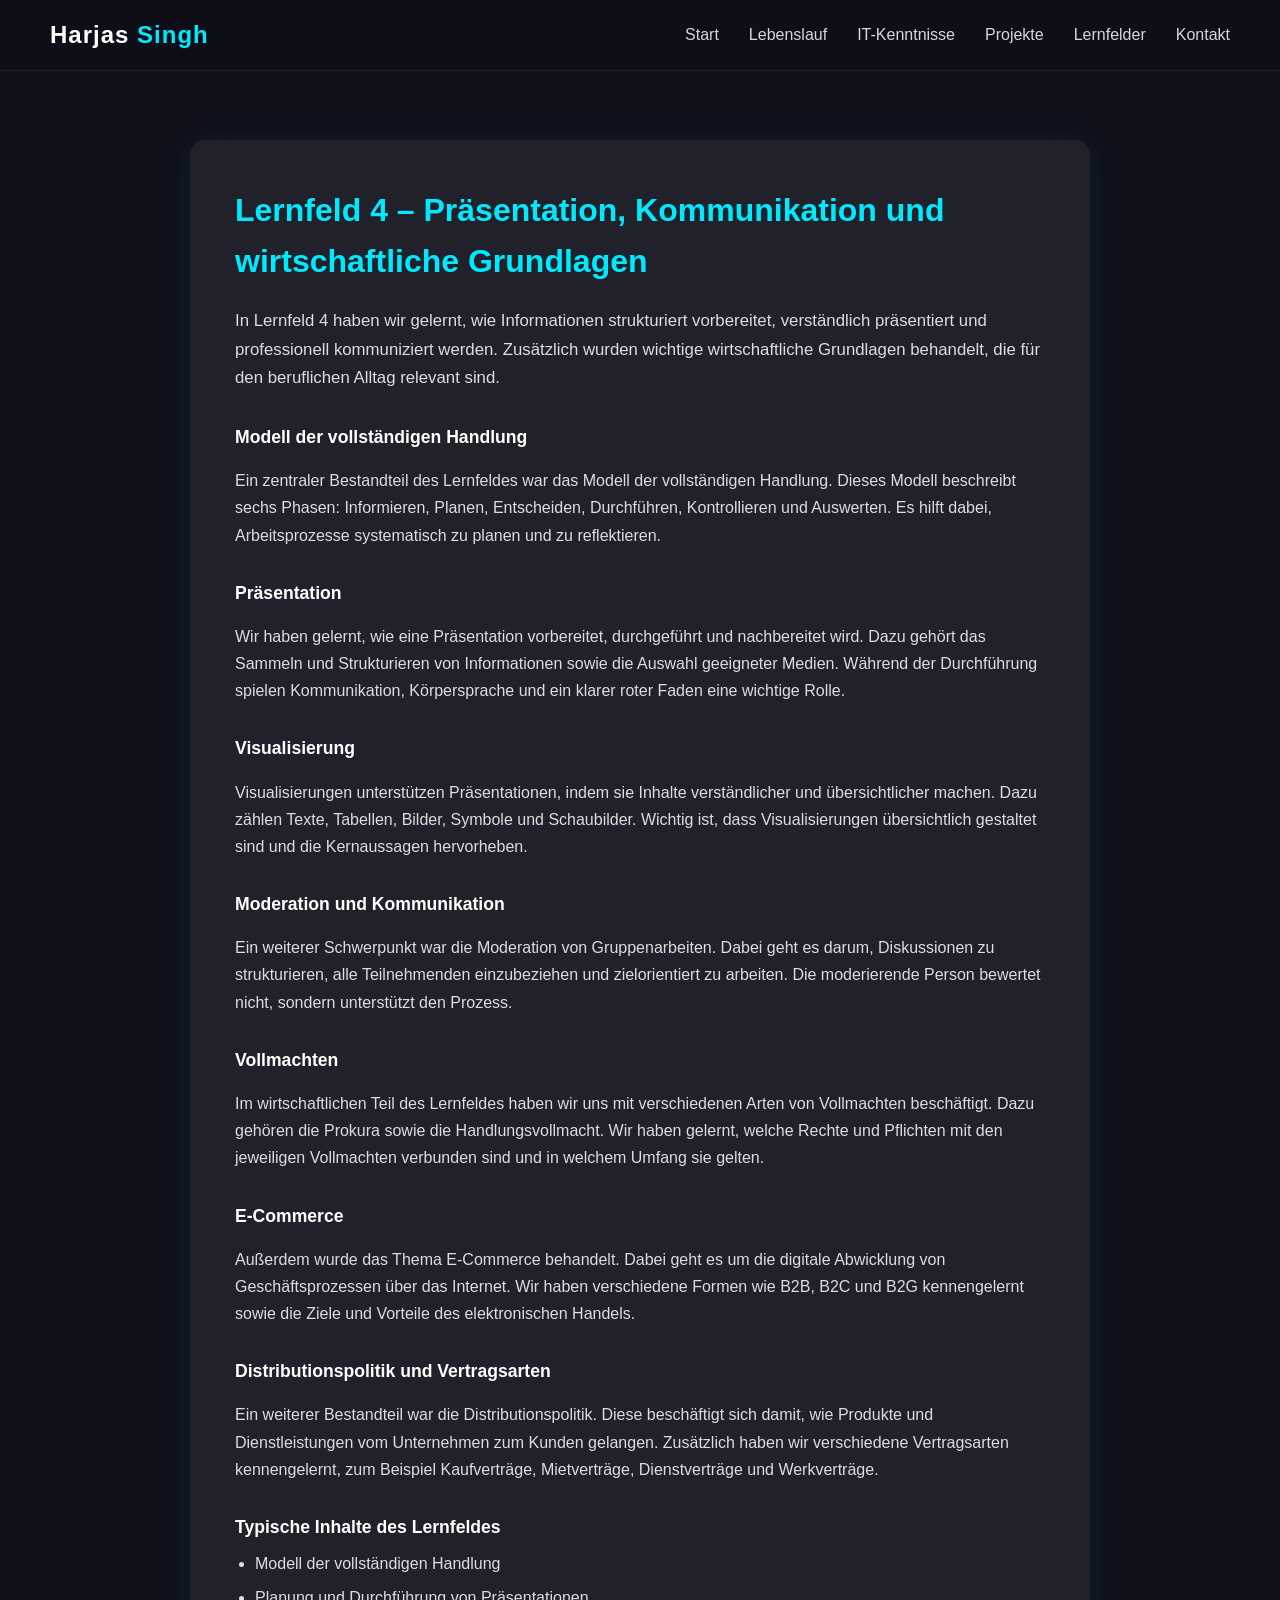
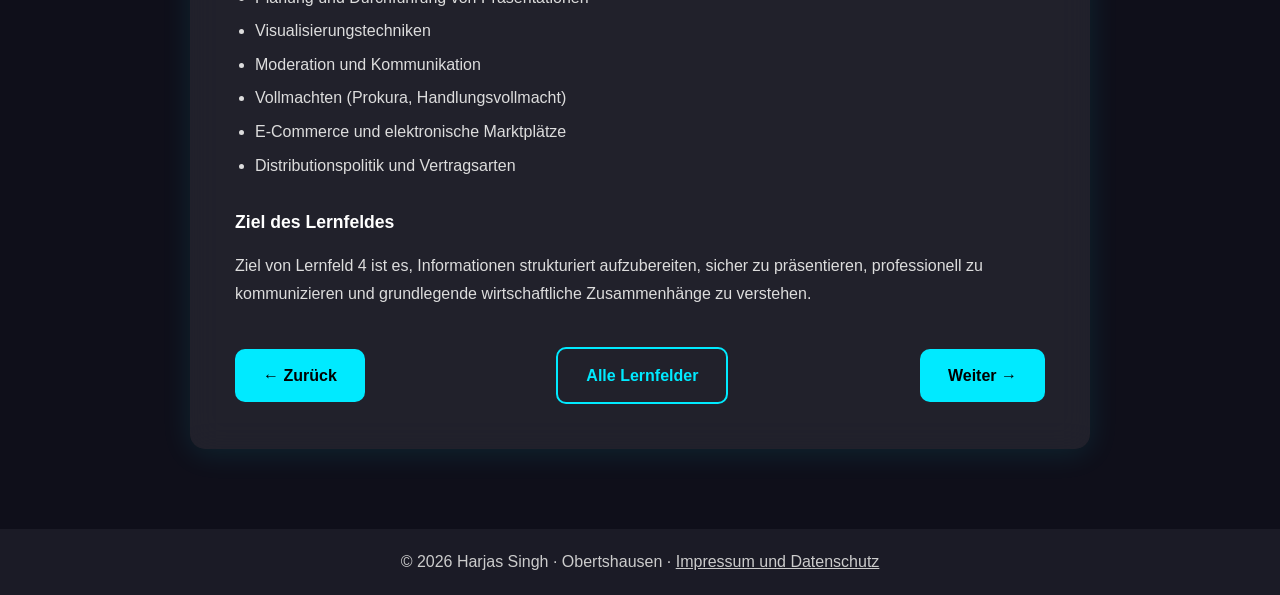
<file: html/lernfeld4.html>
<!DOCTYPE html>
<html lang="de">
<head>
<meta charset="UTF-8">
<meta name="viewport" content="width=device-width, initial-scale=1.0">
<title>Lernfeld 4 – Präsentation, Kommunikation und wirtschaftliche Grundlagen – Harjas Singh</title>
<meta name="description" content="Lernfeld 4 – Präsentation, Kommunikation und wirtschaftliche Grundlagen: Zusammenfassung meiner Lerninhalte an der August-Bebel-Schule Offenbach.">
<link rel="icon" href="data:image/svg+xml,<svg xmlns='http://www.w3.org/2000/svg' viewBox='0 0 100 100'><text y='.9em' font-size='90'>💻</text></svg>">
<link rel="stylesheet" href="../css/style.css">
</head>
<body>
<header class="glass-header"><nav>
<a class="logo" href="../index.html">Harjas <span>Singh</span></a>
<button class="menu-btn" aria-label="Menü öffnen" aria-expanded="false"><i class="fa-solid fa-bars"></i></button>
<ul id="menu"><li><a href="../index.html#home">Start</a></li><li><a href="../index.html#lebenslauf">Lebenslauf</a></li><li><a href="../index.html#it-skills">IT-Kenntnisse</a></li><li><a href="../index.html#projekte">Projekte</a></li><li><a href="../index.html#lernfelder">Lernfelder</a></li><li><a href="../index.html#contact">Kontakt</a></li></ul>
</nav></header>
<section class="section lernfeld-detail">
<div class="glass lernfeld-box"><h2>Lernfeld 4 – Präsentation, Kommunikation und wirtschaftliche Grundlagen</h2>

    <p class="lernfeld-intro">
      In Lernfeld 4 haben wir gelernt, wie Informationen strukturiert vorbereitet,
      verständlich präsentiert und professionell kommuniziert werden.
      Zusätzlich wurden wichtige wirtschaftliche Grundlagen behandelt,
      die für den beruflichen Alltag relevant sind.
    </p>

    <h3>Modell der vollständigen Handlung</h3>
    <p>
      Ein zentraler Bestandteil des Lernfeldes war das Modell der vollständigen Handlung.
      Dieses Modell beschreibt sechs Phasen: Informieren, Planen, Entscheiden,
      Durchführen, Kontrollieren und Auswerten.
      Es hilft dabei, Arbeitsprozesse systematisch zu planen und zu reflektieren.
    </p>

    <h3>Präsentation</h3>
    <p>
      Wir haben gelernt, wie eine Präsentation vorbereitet, durchgeführt
      und nachbereitet wird. Dazu gehört das Sammeln und Strukturieren von
      Informationen sowie die Auswahl geeigneter Medien.
      Während der Durchführung spielen Kommunikation, Körpersprache
      und ein klarer roter Faden eine wichtige Rolle.
    </p>

    <h3>Visualisierung</h3>
    <p>
      Visualisierungen unterstützen Präsentationen, indem sie Inhalte
      verständlicher und übersichtlicher machen.
      Dazu zählen Texte, Tabellen, Bilder, Symbole und Schaubilder.
      Wichtig ist, dass Visualisierungen übersichtlich gestaltet sind
      und die Kernaussagen hervorheben.
    </p>

    <h3>Moderation und Kommunikation</h3>
    <p>
      Ein weiterer Schwerpunkt war die Moderation von Gruppenarbeiten.
      Dabei geht es darum, Diskussionen zu strukturieren,
      alle Teilnehmenden einzubeziehen und zielorientiert zu arbeiten.
      Die moderierende Person bewertet nicht, sondern unterstützt den Prozess.
    </p>

    <h3>Vollmachten</h3>
    <p>
      Im wirtschaftlichen Teil des Lernfeldes haben wir uns mit verschiedenen
      Arten von Vollmachten beschäftigt.
      Dazu gehören die Prokura sowie die Handlungsvollmacht.
      Wir haben gelernt, welche Rechte und Pflichten mit den jeweiligen
      Vollmachten verbunden sind und in welchem Umfang sie gelten.
    </p>

    <h3>E-Commerce</h3>
    <p>
      Außerdem wurde das Thema E-Commerce behandelt.
      Dabei geht es um die digitale Abwicklung von Geschäftsprozessen
      über das Internet.
      Wir haben verschiedene Formen wie B2B, B2C und B2G kennengelernt
      sowie die Ziele und Vorteile des elektronischen Handels.
    </p>

    <h3>Distributionspolitik und Vertragsarten</h3>
    <p>
      Ein weiterer Bestandteil war die Distributionspolitik.
      Diese beschäftigt sich damit, wie Produkte und Dienstleistungen
      vom Unternehmen zum Kunden gelangen.
      Zusätzlich haben wir verschiedene Vertragsarten kennengelernt,
      zum Beispiel Kaufverträge, Mietverträge, Dienstverträge
      und Werkverträge.
    </p>

    <h3>Typische Inhalte des Lernfeldes</h3>
    <ul class="lernfeld-list">
      <li>Modell der vollständigen Handlung</li>
      <li>Planung und Durchführung von Präsentationen</li>
      <li>Visualisierungstechniken</li>
      <li>Moderation und Kommunikation</li>
      <li>Vollmachten (Prokura, Handlungsvollmacht)</li>
      <li>E-Commerce und elektronische Marktplätze</li>
      <li>Distributionspolitik und Vertragsarten</li>
    </ul>

    <h3>Ziel des Lernfeldes</h3>
    <p>
      Ziel von Lernfeld 4 ist es, Informationen strukturiert aufzubereiten,
      sicher zu präsentieren, professionell zu kommunizieren
      und grundlegende wirtschaftliche Zusammenhänge zu verstehen.
    </p>
<div class="lf-nav"><a class="btn" href="lernfeld3.html">← Zurück</a><a class="btn btn-outline" href="../index.html#lernfelder">Alle Lernfelder</a><a class="btn" href="lernfeld5.html">Weiter →</a></div>
</div></section>
<footer>&copy; 2026 Harjas Singh · Obertshausen · <a href="../impressum.html">Impressum und Datenschutz</a></footer>
<script>
const b=document.querySelector('.menu-btn'),m=document.getElementById('menu');
b.addEventListener('click',()=>{const o=m.classList.toggle('open');b.setAttribute('aria-expanded',o)});
</script>
</body></html>
</file>
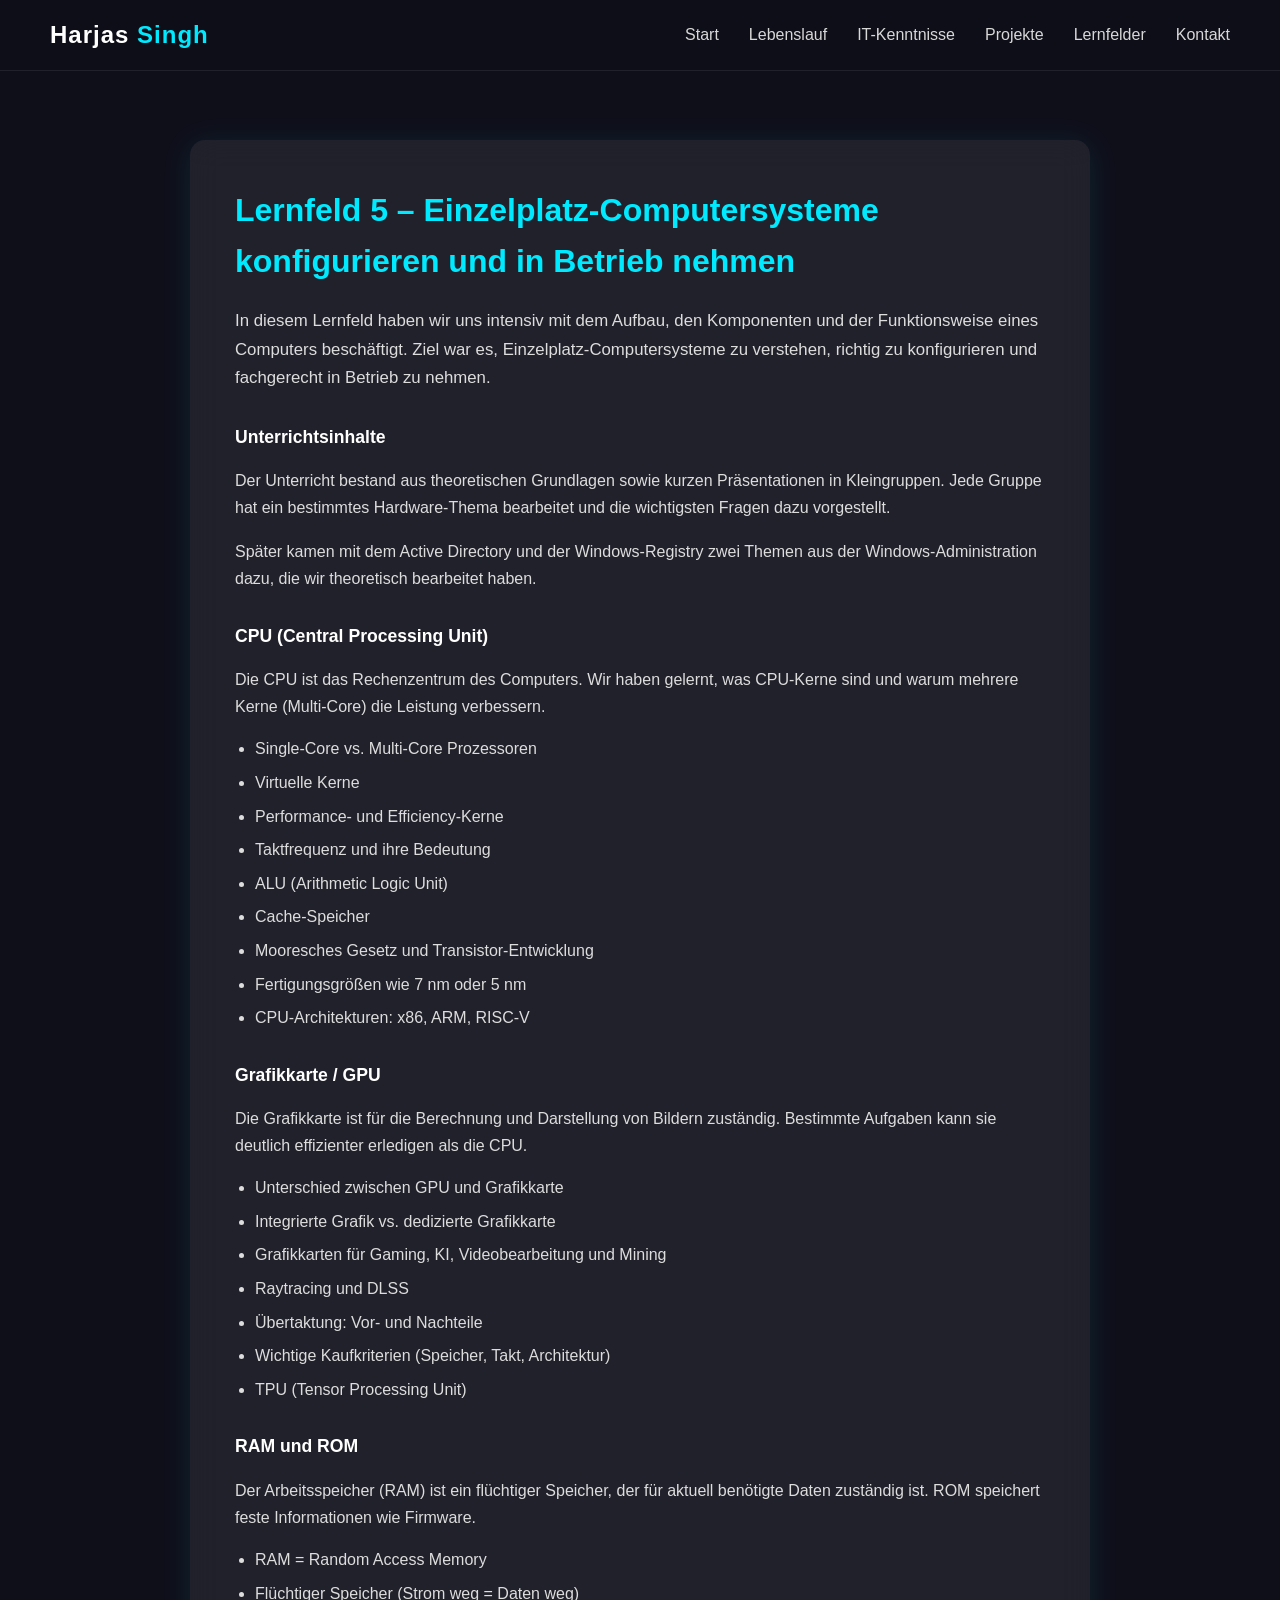
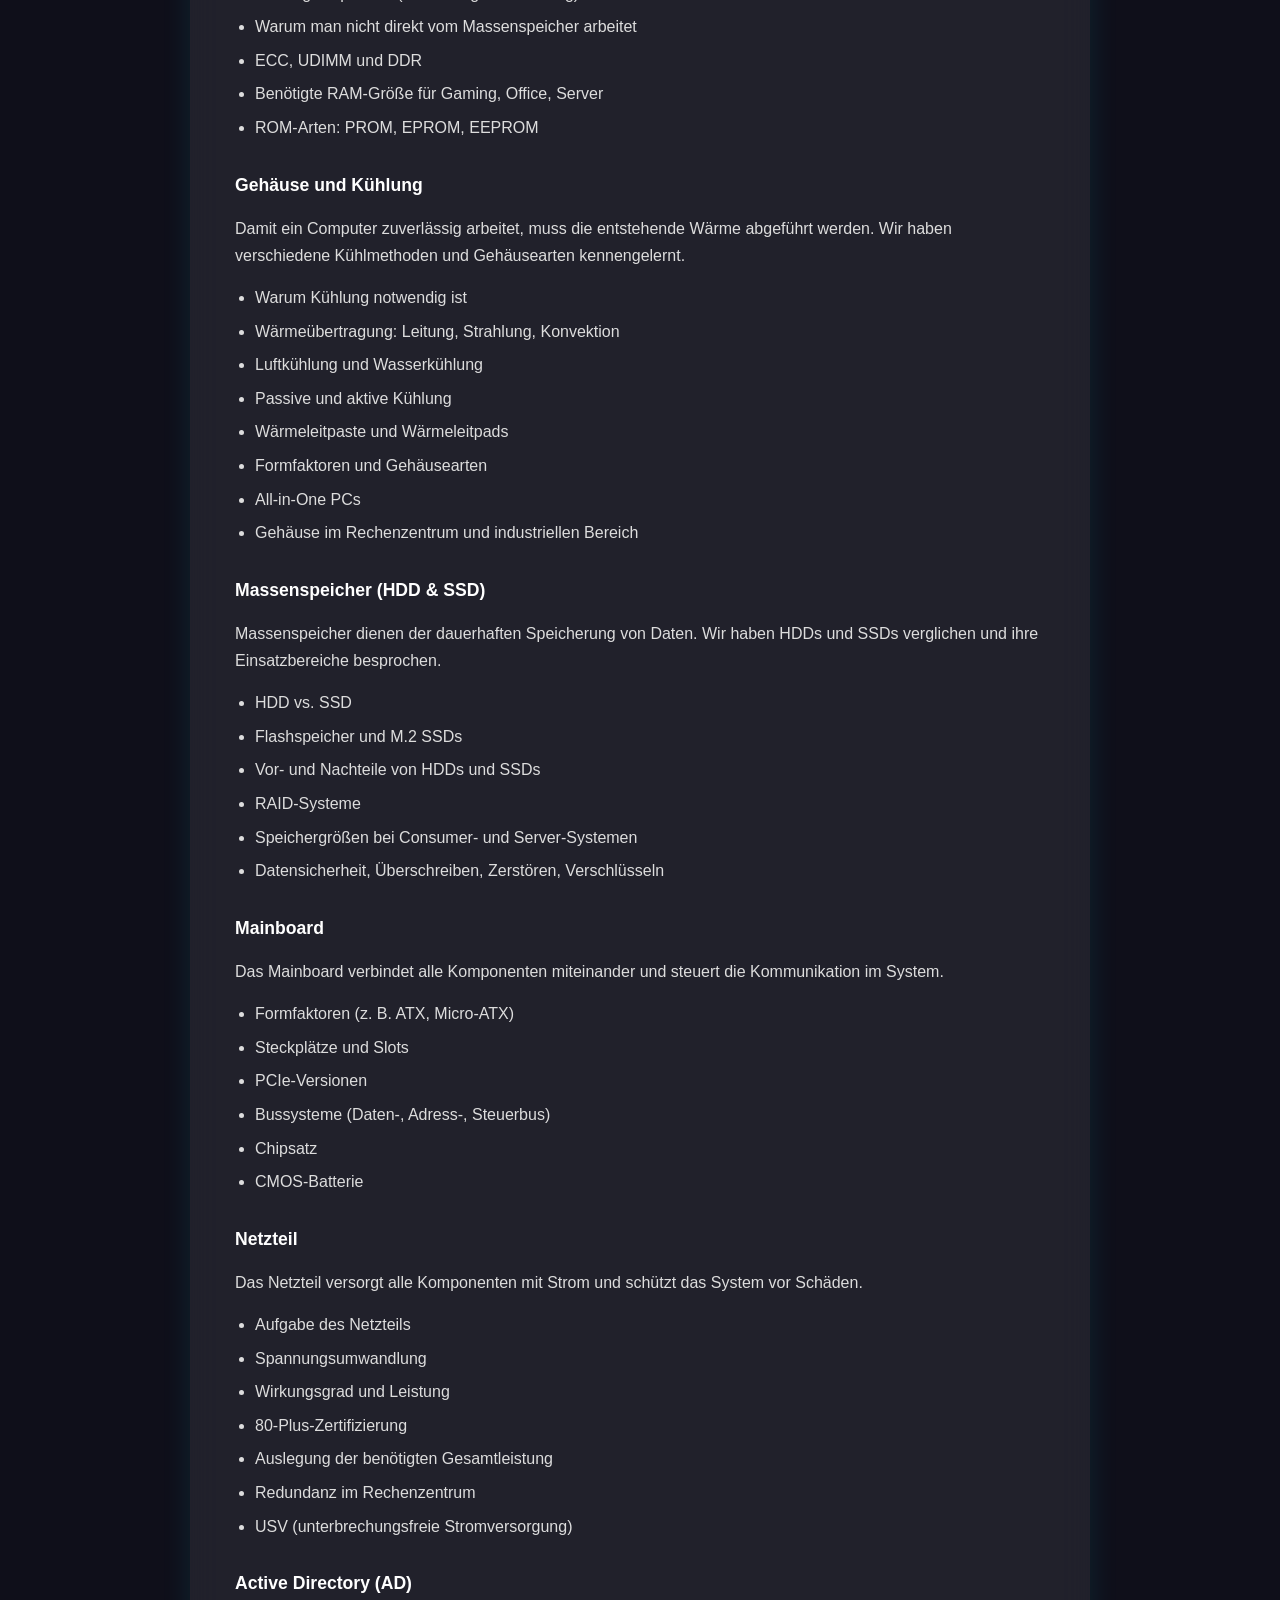
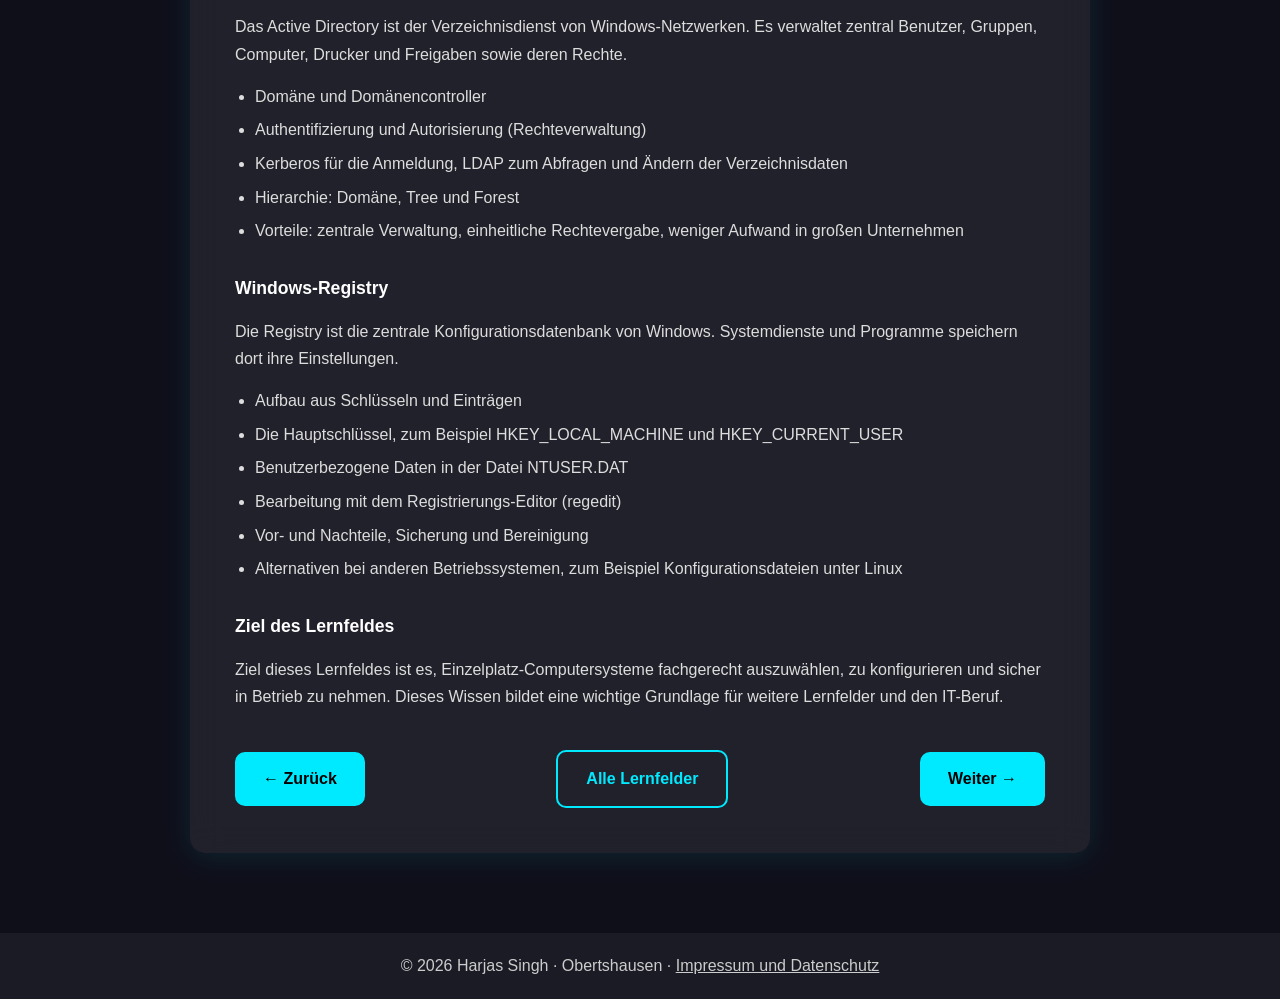
<file: html/lernfeld5.html>
<!DOCTYPE html>
<html lang="de">
<head>
<meta charset="UTF-8">
<meta name="viewport" content="width=device-width, initial-scale=1.0">
<title>Lernfeld 5 – Einzelplatz-Computersysteme konfigurieren und in Betrieb nehmen – Harjas Singh</title>
<meta name="description" content="Lernfeld 5 – Einzelplatz-Computersysteme konfigurieren und in Betrieb nehmen: Zusammenfassung meiner Lerninhalte an der August-Bebel-Schule Offenbach.">
<link rel="icon" href="data:image/svg+xml,<svg xmlns='http://www.w3.org/2000/svg' viewBox='0 0 100 100'><text y='.9em' font-size='90'>💻</text></svg>">
<link rel="stylesheet" href="../css/style.css">
</head>
<body>
<header class="glass-header"><nav>
<a class="logo" href="../index.html">Harjas <span>Singh</span></a>
<button class="menu-btn" aria-label="Menü öffnen" aria-expanded="false"><i class="fa-solid fa-bars"></i></button>
<ul id="menu"><li><a href="../index.html#home">Start</a></li><li><a href="../index.html#lebenslauf">Lebenslauf</a></li><li><a href="../index.html#it-skills">IT-Kenntnisse</a></li><li><a href="../index.html#projekte">Projekte</a></li><li><a href="../index.html#lernfelder">Lernfelder</a></li><li><a href="../index.html#contact">Kontakt</a></li></ul>
</nav></header>
<section class="section lernfeld-detail">
<div class="glass lernfeld-box"><h2>Lernfeld 5 – Einzelplatz-Computersysteme konfigurieren und in Betrieb nehmen</h2>

    <p class="lernfeld-intro">
      In diesem Lernfeld haben wir uns intensiv mit dem Aufbau,
      den Komponenten und der Funktionsweise eines Computers beschäftigt.
      Ziel war es, Einzelplatz-Computersysteme zu verstehen,
      richtig zu konfigurieren und fachgerecht in Betrieb zu nehmen.
    </p>

    <h3>Unterrichtsinhalte</h3>
    <p>
      Der Unterricht bestand aus theoretischen Grundlagen
      sowie kurzen Präsentationen in Kleingruppen.
      Jede Gruppe hat ein bestimmtes Hardware-Thema bearbeitet
      und die wichtigsten Fragen dazu vorgestellt.
    </p>

    <p>
      Später kamen mit dem Active Directory und der Windows-Registry zwei Themen
      aus der Windows-Administration dazu, die wir theoretisch bearbeitet haben.
    </p>

    <h3>CPU (Central Processing Unit)</h3>
    <p>
      Die CPU ist das Rechenzentrum des Computers.
      Wir haben gelernt, was CPU-Kerne sind und warum mehrere Kerne
      (Multi-Core) die Leistung verbessern.
    </p>

    <ul class="lernfeld-list">
      <li>Single-Core vs. Multi-Core Prozessoren</li>
      <li>Virtuelle Kerne</li>
      <li>Performance- und Efficiency-Kerne</li>
      <li>Taktfrequenz und ihre Bedeutung</li>
      <li>ALU (Arithmetic Logic Unit)</li>
      <li>Cache-Speicher</li>
      <li>Mooresches Gesetz und Transistor-Entwicklung</li>
      <li>Fertigungsgrößen wie 7 nm oder 5 nm</li>
      <li>CPU-Architekturen: x86, ARM, RISC-V</li>
    </ul>

    <h3>Grafikkarte / GPU</h3>
    <p>
      Die Grafikkarte ist für die Berechnung und Darstellung von Bildern zuständig.
      Bestimmte Aufgaben kann sie deutlich effizienter erledigen als die CPU.
    </p>

    <ul class="lernfeld-list">
      <li>Unterschied zwischen GPU und Grafikkarte</li>
      <li>Integrierte Grafik vs. dedizierte Grafikkarte</li>
      <li>Grafikkarten für Gaming, KI, Videobearbeitung und Mining</li>
      <li>Raytracing und DLSS</li>
      <li>Übertaktung: Vor- und Nachteile</li>
      <li>Wichtige Kaufkriterien (Speicher, Takt, Architektur)</li>
      <li>TPU (Tensor Processing Unit)</li>
    </ul>

    <h3>RAM und ROM</h3>
    <p>
      Der Arbeitsspeicher (RAM) ist ein flüchtiger Speicher,
      der für aktuell benötigte Daten zuständig ist.
      ROM speichert feste Informationen wie Firmware.
    </p>

    <ul class="lernfeld-list">
      <li>RAM = Random Access Memory</li>
      <li>Flüchtiger Speicher (Strom weg = Daten weg)</li>
      <li>Warum man nicht direkt vom Massenspeicher arbeitet</li>
      <li>ECC, UDIMM und DDR</li>
      <li>Benötigte RAM-Größe für Gaming, Office, Server</li>
      <li>ROM-Arten: PROM, EPROM, EEPROM</li>
    </ul>

    <h3>Gehäuse und Kühlung</h3>
    <p>
      Damit ein Computer zuverlässig arbeitet,
      muss die entstehende Wärme abgeführt werden.
      Wir haben verschiedene Kühlmethoden und Gehäusearten kennengelernt.
    </p>

    <ul class="lernfeld-list">
      <li>Warum Kühlung notwendig ist</li>
      <li>Wärmeübertragung: Leitung, Strahlung, Konvektion</li>
      <li>Luftkühlung und Wasserkühlung</li>
      <li>Passive und aktive Kühlung</li>
      <li>Wärmeleitpaste und Wärmeleitpads</li>
      <li>Formfaktoren und Gehäusearten</li>
      <li>All-in-One PCs</li>
      <li>Gehäuse im Rechenzentrum und industriellen Bereich</li>
    </ul>

    <h3>Massenspeicher (HDD & SSD)</h3>
    <p>
      Massenspeicher dienen der dauerhaften Speicherung von Daten.
      Wir haben HDDs und SSDs verglichen und ihre Einsatzbereiche besprochen.
    </p>

    <ul class="lernfeld-list">
      <li>HDD vs. SSD</li>
      <li>Flashspeicher und M.2 SSDs</li>
      <li>Vor- und Nachteile von HDDs und SSDs</li>
      <li>RAID-Systeme</li>
      <li>Speichergrößen bei Consumer- und Server-Systemen</li>
      <li>Datensicherheit, Überschreiben, Zerstören, Verschlüsseln</li>
    </ul>

    <h3>Mainboard</h3>
    <p>
      Das Mainboard verbindet alle Komponenten miteinander
      und steuert die Kommunikation im System.
    </p>

    <ul class="lernfeld-list">
      <li>Formfaktoren (z. B. ATX, Micro-ATX)</li>
      <li>Steckplätze und Slots</li>
      <li>PCIe-Versionen</li>
      <li>Bussysteme (Daten-, Adress-, Steuerbus)</li>
      <li>Chipsatz</li>
      <li>CMOS-Batterie</li>
    </ul>

    <h3>Netzteil</h3>
    <p>
      Das Netzteil versorgt alle Komponenten mit Strom
      und schützt das System vor Schäden.
    </p>

    <ul class="lernfeld-list">
      <li>Aufgabe des Netzteils</li>
      <li>Spannungsumwandlung</li>
      <li>Wirkungsgrad und Leistung</li>
      <li>80-Plus-Zertifizierung</li>
      <li>Auslegung der benötigten Gesamtleistung</li>
      <li>Redundanz im Rechenzentrum</li>
      <li>USV (unterbrechungsfreie Stromversorgung)</li>
    </ul>

    <h3>Active Directory (AD)</h3>
    <p>
      Das Active Directory ist der Verzeichnisdienst von Windows-Netzwerken.
      Es verwaltet zentral Benutzer, Gruppen, Computer, Drucker und Freigaben
      sowie deren Rechte.
    </p>

    <ul class="lernfeld-list">
      <li>Domäne und Domänencontroller</li>
      <li>Authentifizierung und Autorisierung (Rechteverwaltung)</li>
      <li>Kerberos für die Anmeldung, LDAP zum Abfragen und Ändern der Verzeichnisdaten</li>
      <li>Hierarchie: Domäne, Tree und Forest</li>
      <li>Vorteile: zentrale Verwaltung, einheitliche Rechtevergabe, weniger Aufwand in großen Unternehmen</li>
    </ul>

    <h3>Windows-Registry</h3>
    <p>
      Die Registry ist die zentrale Konfigurationsdatenbank von Windows.
      Systemdienste und Programme speichern dort ihre Einstellungen.
    </p>

    <ul class="lernfeld-list">
      <li>Aufbau aus Schlüsseln und Einträgen</li>
      <li>Die Hauptschlüssel, zum Beispiel HKEY_LOCAL_MACHINE und HKEY_CURRENT_USER</li>
      <li>Benutzerbezogene Daten in der Datei NTUSER.DAT</li>
      <li>Bearbeitung mit dem Registrierungs-Editor (regedit)</li>
      <li>Vor- und Nachteile, Sicherung und Bereinigung</li>
      <li>Alternativen bei anderen Betriebssystemen, zum Beispiel Konfigurationsdateien unter Linux</li>
    </ul>

    <h3>Ziel des Lernfeldes</h3>
    <p>
      Ziel dieses Lernfeldes ist es,
      Einzelplatz-Computersysteme fachgerecht auszuwählen,
      zu konfigurieren und sicher in Betrieb zu nehmen.
      Dieses Wissen bildet eine wichtige Grundlage
      für weitere Lernfelder und den IT-Beruf.
    </p>
<div class="lf-nav"><a class="btn" href="lernfeld4.html">← Zurück</a><a class="btn btn-outline" href="../index.html#lernfelder">Alle Lernfelder</a><a class="btn" href="lernfeld6.html">Weiter →</a></div>
</div></section>
<footer>&copy; 2026 Harjas Singh · Obertshausen · <a href="../impressum.html">Impressum und Datenschutz</a></footer>
<script>
const b=document.querySelector('.menu-btn'),m=document.getElementById('menu');
b.addEventListener('click',()=>{const o=m.classList.toggle('open');b.setAttribute('aria-expanded',o)});
</script>
</body></html>
</file>
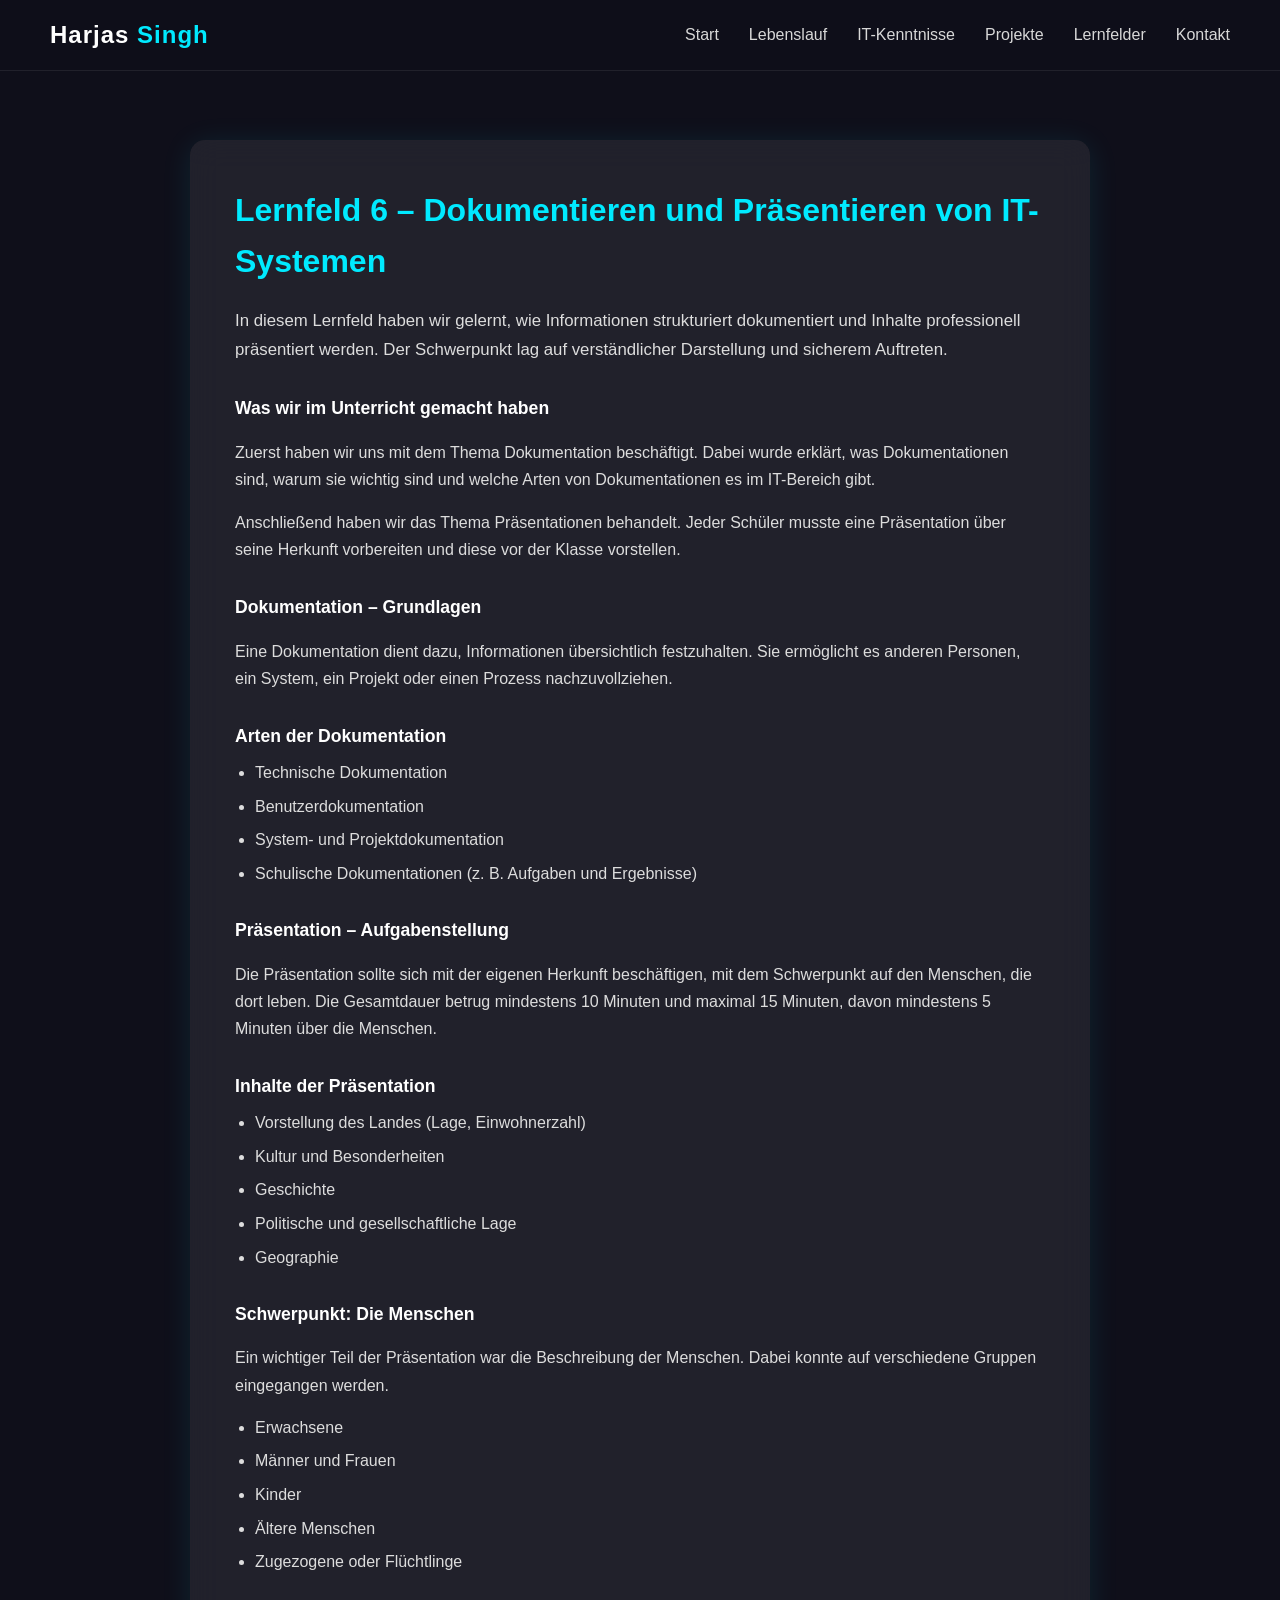
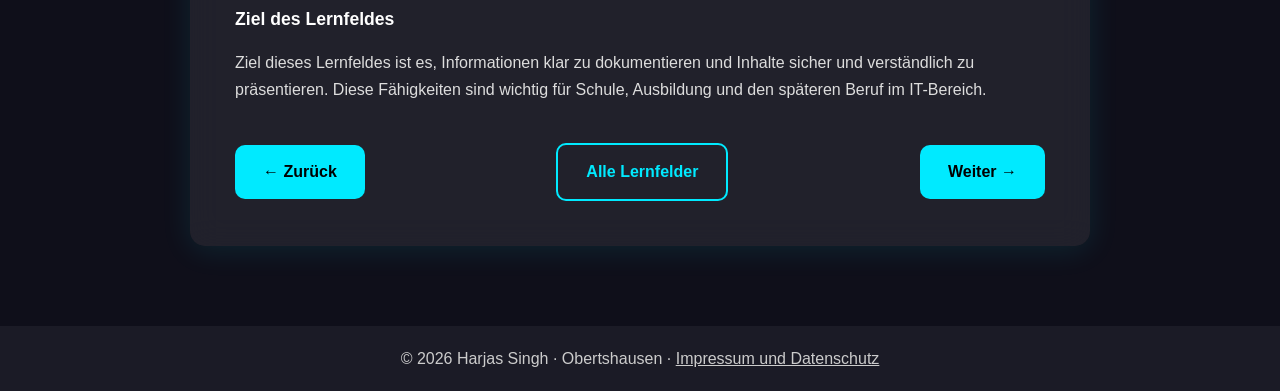
<file: html/lernfeld6.html>
<!DOCTYPE html>
<html lang="de">
<head>
<meta charset="UTF-8">
<meta name="viewport" content="width=device-width, initial-scale=1.0">
<title>Lernfeld 6 – Dokumentieren und Präsentieren von IT-Systemen – Harjas Singh</title>
<meta name="description" content="Lernfeld 6 – Dokumentieren und Präsentieren von IT-Systemen: Zusammenfassung meiner Lerninhalte an der August-Bebel-Schule Offenbach.">
<link rel="icon" href="data:image/svg+xml,<svg xmlns='http://www.w3.org/2000/svg' viewBox='0 0 100 100'><text y='.9em' font-size='90'>💻</text></svg>">
<link rel="stylesheet" href="../css/style.css">
</head>
<body>
<header class="glass-header"><nav>
<a class="logo" href="../index.html">Harjas <span>Singh</span></a>
<button class="menu-btn" aria-label="Menü öffnen" aria-expanded="false"><i class="fa-solid fa-bars"></i></button>
<ul id="menu"><li><a href="../index.html#home">Start</a></li><li><a href="../index.html#lebenslauf">Lebenslauf</a></li><li><a href="../index.html#it-skills">IT-Kenntnisse</a></li><li><a href="../index.html#projekte">Projekte</a></li><li><a href="../index.html#lernfelder">Lernfelder</a></li><li><a href="../index.html#contact">Kontakt</a></li></ul>
</nav></header>
<section class="section lernfeld-detail">
<div class="glass lernfeld-box"><h2>Lernfeld 6 – Dokumentieren und Präsentieren von IT-Systemen</h2>

    <p class="lernfeld-intro">
      In diesem Lernfeld haben wir gelernt, wie Informationen strukturiert
      dokumentiert und Inhalte professionell präsentiert werden.
      Der Schwerpunkt lag auf verständlicher Darstellung und sicherem Auftreten.
    </p>

    <h3>Was wir im Unterricht gemacht haben</h3>
    <p>
      Zuerst haben wir uns mit dem Thema Dokumentation beschäftigt.
      Dabei wurde erklärt, was Dokumentationen sind, warum sie wichtig sind
      und welche Arten von Dokumentationen es im IT-Bereich gibt.
    </p>

    <p>
      Anschließend haben wir das Thema Präsentationen behandelt.
      Jeder Schüler musste eine Präsentation über seine Herkunft vorbereiten
      und diese vor der Klasse vorstellen.
    </p>

    <h3>Dokumentation – Grundlagen</h3>
    <p>
      Eine Dokumentation dient dazu, Informationen übersichtlich festzuhalten.
      Sie ermöglicht es anderen Personen, ein System, ein Projekt
      oder einen Prozess nachzuvollziehen.
    </p>

    <h3>Arten der Dokumentation</h3>
    <ul class="lernfeld-list">
      <li>Technische Dokumentation</li>
      <li>Benutzerdokumentation</li>
      <li>System- und Projektdokumentation</li>
      <li>Schulische Dokumentationen (z. B. Aufgaben und Ergebnisse)</li>
    </ul>

    <h3>Präsentation – Aufgabenstellung</h3>
    <p>
      Die Präsentation sollte sich mit der eigenen Herkunft beschäftigen,
      mit dem Schwerpunkt auf den Menschen, die dort leben.
      Die Gesamtdauer betrug mindestens 10 Minuten und maximal 15 Minuten,
      davon mindestens 5 Minuten über die Menschen.
    </p>

    <h3>Inhalte der Präsentation</h3>
    <ul class="lernfeld-list">
      <li>Vorstellung des Landes (Lage, Einwohnerzahl)</li>
      <li>Kultur und Besonderheiten</li>
      <li>Geschichte</li>
      <li>Politische und gesellschaftliche Lage</li>
      <li>Geographie</li>
    </ul>

    <h3>Schwerpunkt: Die Menschen</h3>
    <p>
      Ein wichtiger Teil der Präsentation war die Beschreibung der Menschen.
      Dabei konnte auf verschiedene Gruppen eingegangen werden.
    </p>

    <ul class="lernfeld-list">
      <li>Erwachsene</li>
      <li>Männer und Frauen</li>
      <li>Kinder</li>
      <li>Ältere Menschen</li>
      <li>Zugezogene oder Flüchtlinge</li>
    </ul>

    <h3>Ziel des Lernfeldes</h3>
    <p>
      Ziel dieses Lernfeldes ist es, Informationen klar zu dokumentieren
      und Inhalte sicher und verständlich zu präsentieren.
      Diese Fähigkeiten sind wichtig für Schule, Ausbildung
      und den späteren Beruf im IT-Bereich.
    </p>
<div class="lf-nav"><a class="btn" href="lernfeld5.html">← Zurück</a><a class="btn btn-outline" href="../index.html#lernfelder">Alle Lernfelder</a><a class="btn" href="lernfeld7.html">Weiter →</a></div>
</div></section>
<footer>&copy; 2026 Harjas Singh · Obertshausen · <a href="../impressum.html">Impressum und Datenschutz</a></footer>
<script>
const b=document.querySelector('.menu-btn'),m=document.getElementById('menu');
b.addEventListener('click',()=>{const o=m.classList.toggle('open');b.setAttribute('aria-expanded',o)});
</script>
</body></html>
</file>
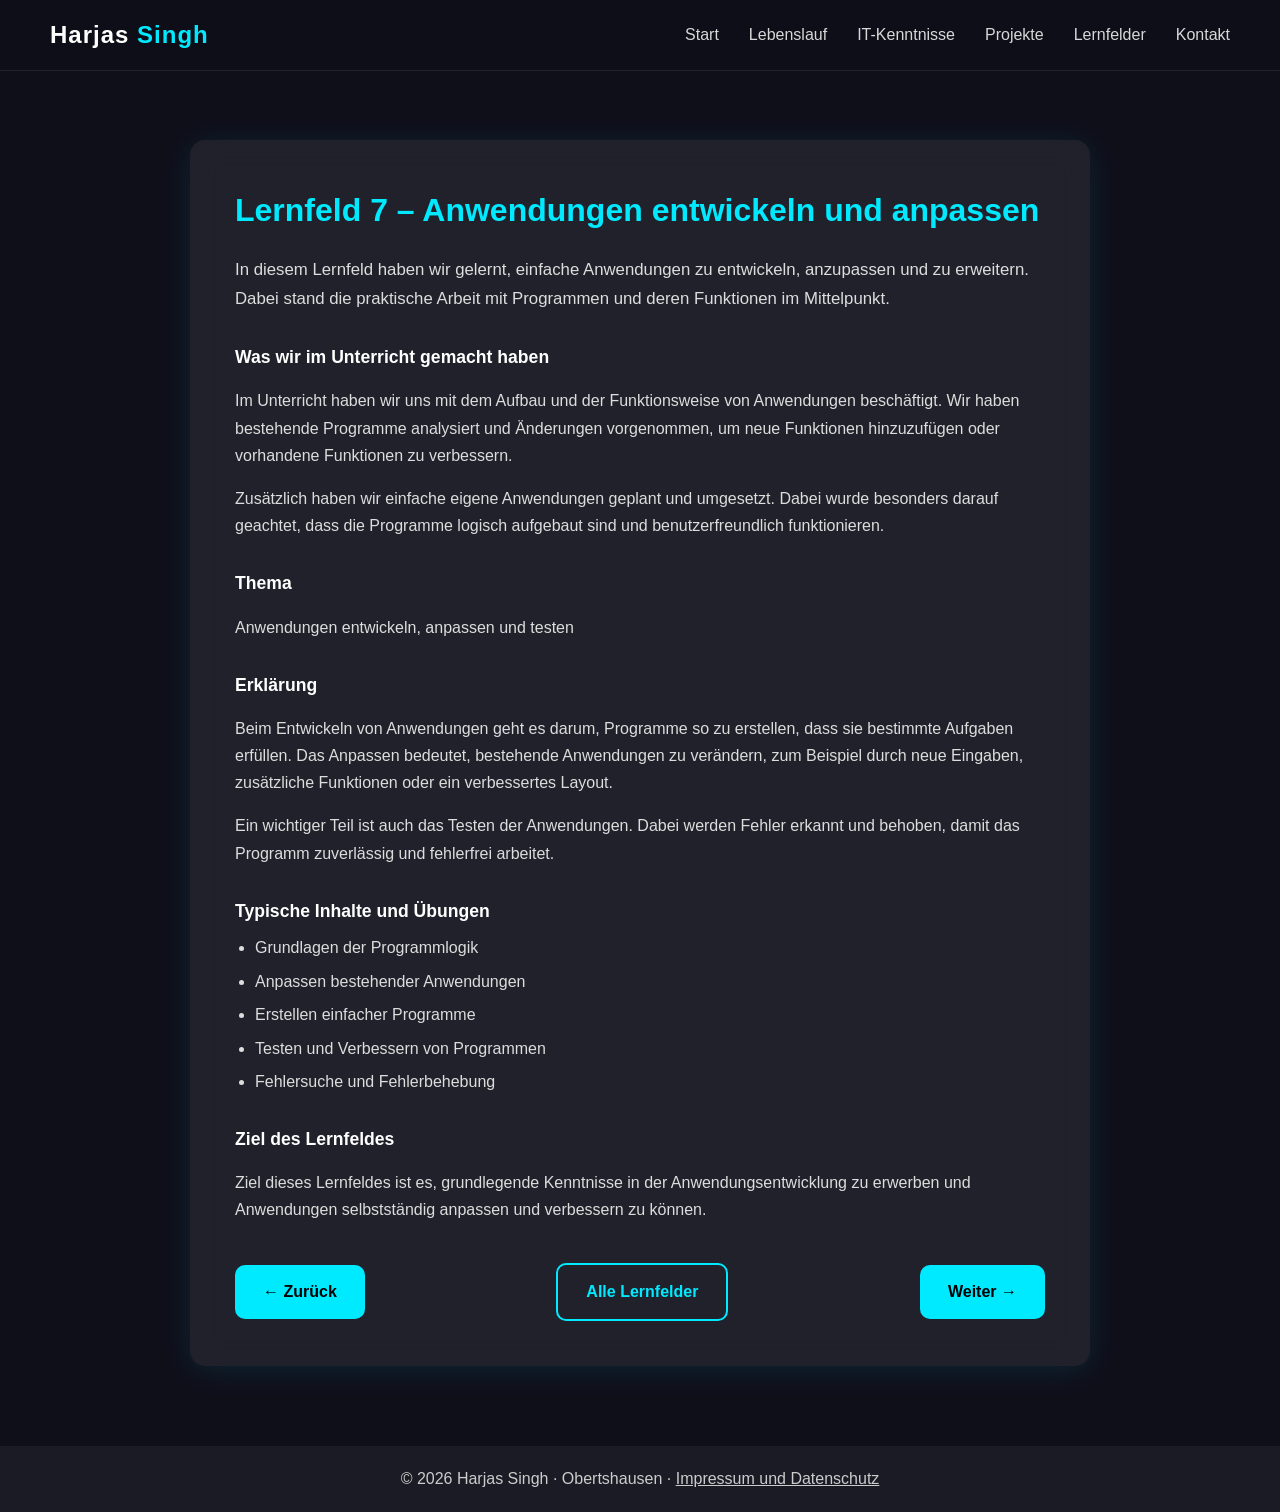
<file: html/lernfeld7.html>
<!DOCTYPE html>
<html lang="de">
<head>
<meta charset="UTF-8">
<meta name="viewport" content="width=device-width, initial-scale=1.0">
<title>Lernfeld 7 – Anwendungen entwickeln und anpassen – Harjas Singh</title>
<meta name="description" content="Lernfeld 7 – Anwendungen entwickeln und anpassen: Zusammenfassung meiner Lerninhalte an der August-Bebel-Schule Offenbach.">
<link rel="icon" href="data:image/svg+xml,<svg xmlns='http://www.w3.org/2000/svg' viewBox='0 0 100 100'><text y='.9em' font-size='90'>💻</text></svg>">
<link rel="stylesheet" href="../css/style.css">
</head>
<body>
<header class="glass-header"><nav>
<a class="logo" href="../index.html">Harjas <span>Singh</span></a>
<button class="menu-btn" aria-label="Menü öffnen" aria-expanded="false"><i class="fa-solid fa-bars"></i></button>
<ul id="menu"><li><a href="../index.html#home">Start</a></li><li><a href="../index.html#lebenslauf">Lebenslauf</a></li><li><a href="../index.html#it-skills">IT-Kenntnisse</a></li><li><a href="../index.html#projekte">Projekte</a></li><li><a href="../index.html#lernfelder">Lernfelder</a></li><li><a href="../index.html#contact">Kontakt</a></li></ul>
</nav></header>
<section class="section lernfeld-detail">
<div class="glass lernfeld-box"><h2>Lernfeld 7 – Anwendungen entwickeln und anpassen</h2>

    <p class="lernfeld-intro">
      In diesem Lernfeld haben wir gelernt, einfache Anwendungen zu entwickeln,
      anzupassen und zu erweitern. Dabei stand die praktische Arbeit mit
      Programmen und deren Funktionen im Mittelpunkt.
    </p>

    <h3>Was wir im Unterricht gemacht haben</h3>
    <p>
      Im Unterricht haben wir uns mit dem Aufbau und der Funktionsweise
      von Anwendungen beschäftigt. Wir haben bestehende Programme analysiert
      und Änderungen vorgenommen, um neue Funktionen hinzuzufügen oder
      vorhandene Funktionen zu verbessern.
    </p>

    <p>
      Zusätzlich haben wir einfache eigene Anwendungen geplant und umgesetzt.
      Dabei wurde besonders darauf geachtet, dass die Programme logisch
      aufgebaut sind und benutzerfreundlich funktionieren.
    </p>

    <h3>Thema</h3>
    <p>
      Anwendungen entwickeln, anpassen und testen
    </p>

    <h3>Erklärung</h3>
    <p>
      Beim Entwickeln von Anwendungen geht es darum, Programme so zu erstellen,
      dass sie bestimmte Aufgaben erfüllen. Das Anpassen bedeutet,
      bestehende Anwendungen zu verändern, zum Beispiel durch neue Eingaben,
      zusätzliche Funktionen oder ein verbessertes Layout.
    </p>

    <p>
      Ein wichtiger Teil ist auch das Testen der Anwendungen.
      Dabei werden Fehler erkannt und behoben, damit das Programm zuverlässig
      und fehlerfrei arbeitet.
    </p>

    <h3>Typische Inhalte und Übungen</h3>
    <ul class="lernfeld-list">
      <li>Grundlagen der Programmlogik</li>
      <li>Anpassen bestehender Anwendungen</li>
      <li>Erstellen einfacher Programme</li>
      <li>Testen und Verbessern von Programmen</li>
      <li>Fehlersuche und Fehlerbehebung</li>
    </ul>

    <h3>Ziel des Lernfeldes</h3>
    <p>
      Ziel dieses Lernfeldes ist es, grundlegende Kenntnisse in der
      Anwendungsentwicklung zu erwerben und Anwendungen selbstständig
      anpassen und verbessern zu können.
    </p>
<div class="lf-nav"><a class="btn" href="lernfeld6.html">← Zurück</a><a class="btn btn-outline" href="../index.html#lernfelder">Alle Lernfelder</a><a class="btn" href="lernfeld8.html">Weiter →</a></div>
</div></section>
<footer>&copy; 2026 Harjas Singh · Obertshausen · <a href="../impressum.html">Impressum und Datenschutz</a></footer>
<script>
const b=document.querySelector('.menu-btn'),m=document.getElementById('menu');
b.addEventListener('click',()=>{const o=m.classList.toggle('open');b.setAttribute('aria-expanded',o)});
</script>
</body></html>
</file>
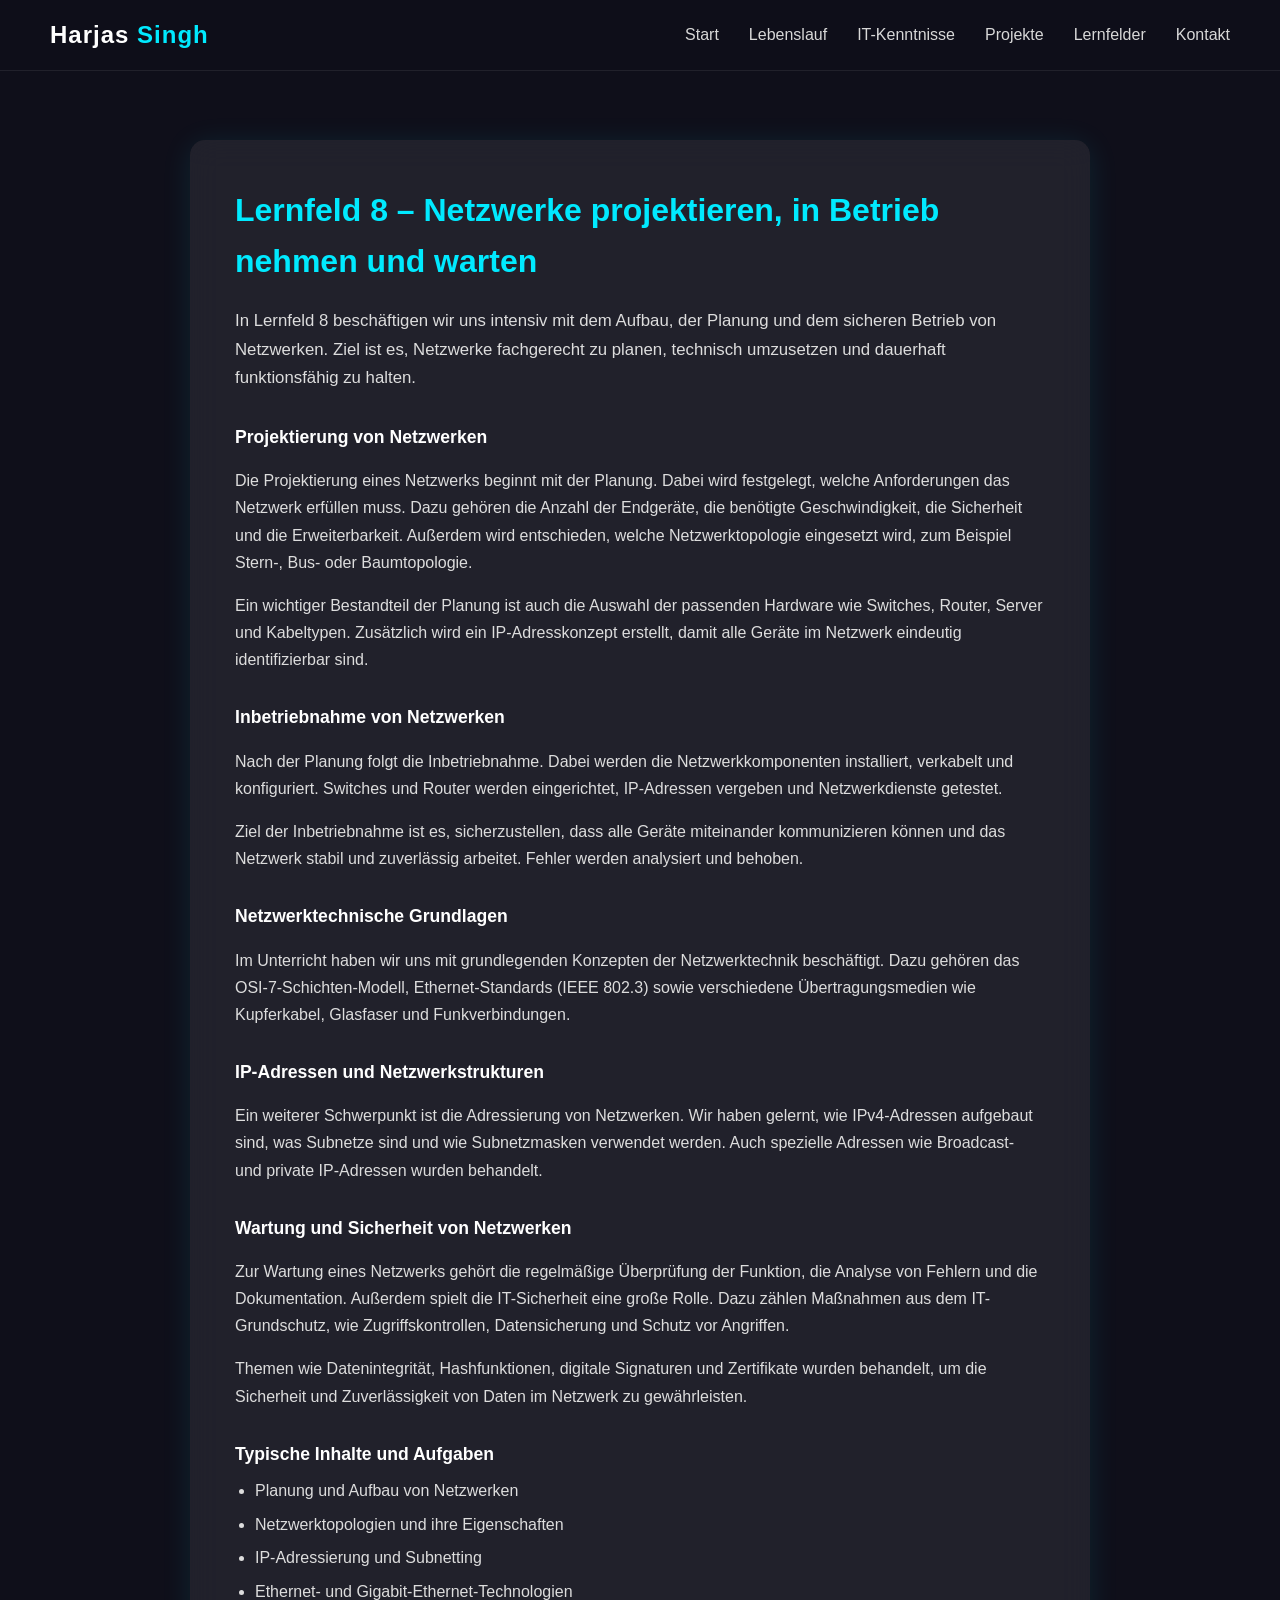
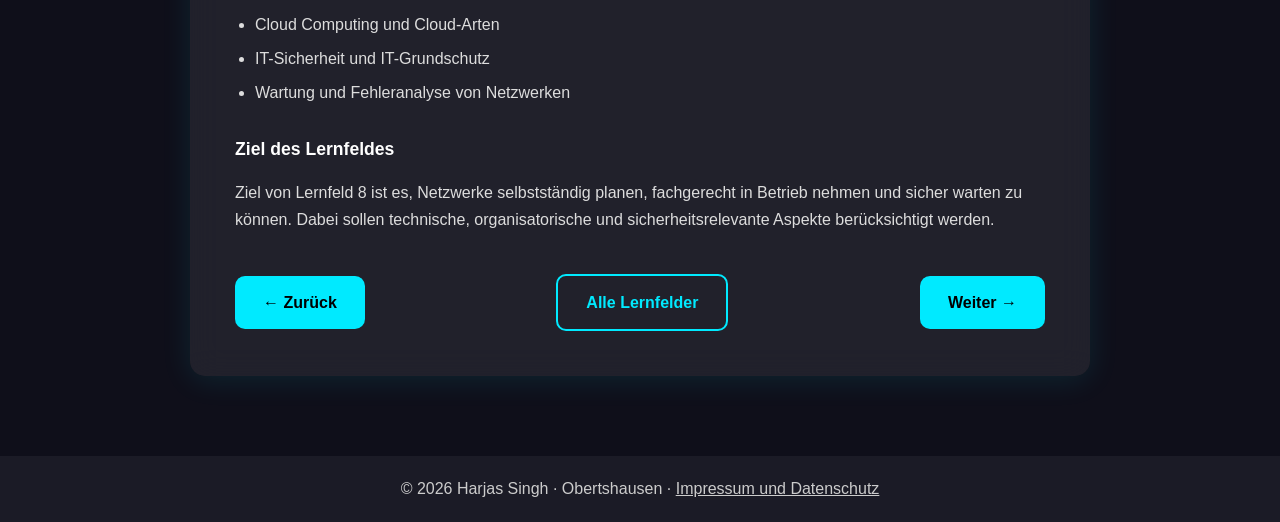
<file: html/lernfeld8.html>
<!DOCTYPE html>
<html lang="de">
<head>
<meta charset="UTF-8">
<meta name="viewport" content="width=device-width, initial-scale=1.0">
<title>Lernfeld 8 – Netzwerke projektieren, in Betrieb nehmen und warten – Harjas Singh</title>
<meta name="description" content="Lernfeld 8 – Netzwerke projektieren, in Betrieb nehmen und warten: Zusammenfassung meiner Lerninhalte an der August-Bebel-Schule Offenbach.">
<link rel="icon" href="data:image/svg+xml,<svg xmlns='http://www.w3.org/2000/svg' viewBox='0 0 100 100'><text y='.9em' font-size='90'>💻</text></svg>">
<link rel="stylesheet" href="../css/style.css">
</head>
<body>
<header class="glass-header"><nav>
<a class="logo" href="../index.html">Harjas <span>Singh</span></a>
<button class="menu-btn" aria-label="Menü öffnen" aria-expanded="false"><i class="fa-solid fa-bars"></i></button>
<ul id="menu"><li><a href="../index.html#home">Start</a></li><li><a href="../index.html#lebenslauf">Lebenslauf</a></li><li><a href="../index.html#it-skills">IT-Kenntnisse</a></li><li><a href="../index.html#projekte">Projekte</a></li><li><a href="../index.html#lernfelder">Lernfelder</a></li><li><a href="../index.html#contact">Kontakt</a></li></ul>
</nav></header>
<section class="section lernfeld-detail">
<div class="glass lernfeld-box"><h2>Lernfeld 8 – Netzwerke projektieren, in Betrieb nehmen und warten</h2>

    <p class="lernfeld-intro">
      In Lernfeld 8 beschäftigen wir uns intensiv mit dem Aufbau, der Planung
      und dem sicheren Betrieb von Netzwerken. Ziel ist es, Netzwerke fachgerecht
      zu planen, technisch umzusetzen und dauerhaft funktionsfähig zu halten.
    </p>

    <h3>Projektierung von Netzwerken</h3>
    <p>
      Die Projektierung eines Netzwerks beginnt mit der Planung. Dabei wird festgelegt,
      welche Anforderungen das Netzwerk erfüllen muss. Dazu gehören die Anzahl der
      Endgeräte, die benötigte Geschwindigkeit, die Sicherheit und die Erweiterbarkeit.
      Außerdem wird entschieden, welche Netzwerktopologie eingesetzt wird, zum Beispiel
      Stern-, Bus- oder Baumtopologie.
    </p>

    <p>
      Ein wichtiger Bestandteil der Planung ist auch die Auswahl der passenden
      Hardware wie Switches, Router, Server und Kabeltypen. Zusätzlich wird
      ein IP-Adresskonzept erstellt, damit alle Geräte im Netzwerk eindeutig
      identifizierbar sind.
    </p>

    <h3>Inbetriebnahme von Netzwerken</h3>
    <p>
      Nach der Planung folgt die Inbetriebnahme. Dabei werden die Netzwerkkomponenten
      installiert, verkabelt und konfiguriert. Switches und Router werden eingerichtet,
      IP-Adressen vergeben und Netzwerkdienste getestet.
    </p>

    <p>
      Ziel der Inbetriebnahme ist es, sicherzustellen, dass alle Geräte miteinander
      kommunizieren können und das Netzwerk stabil und zuverlässig arbeitet.
      Fehler werden analysiert und behoben.
    </p>

    <h3>Netzwerktechnische Grundlagen</h3>
    <p>
      Im Unterricht haben wir uns mit grundlegenden Konzepten der Netzwerktechnik
      beschäftigt. Dazu gehören das OSI-7-Schichten-Modell, Ethernet-Standards
      (IEEE 802.3) sowie verschiedene Übertragungsmedien wie Kupferkabel,
      Glasfaser und Funkverbindungen.
    </p>

    <h3>IP-Adressen und Netzwerkstrukturen</h3>
    <p>
      Ein weiterer Schwerpunkt ist die Adressierung von Netzwerken.
      Wir haben gelernt, wie IPv4-Adressen aufgebaut sind, was Subnetze sind
      und wie Subnetzmasken verwendet werden.
      Auch spezielle Adressen wie Broadcast- und private IP-Adressen
      wurden behandelt.
    </p>

    <h3>Wartung und Sicherheit von Netzwerken</h3>
    <p>
      Zur Wartung eines Netzwerks gehört die regelmäßige Überprüfung der
      Funktion, die Analyse von Fehlern und die Dokumentation.
      Außerdem spielt die IT-Sicherheit eine große Rolle.
      Dazu zählen Maßnahmen aus dem IT-Grundschutz, wie Zugriffskontrollen,
      Datensicherung und Schutz vor Angriffen.
    </p>

    <p>
      Themen wie Datenintegrität, Hashfunktionen, digitale Signaturen
      und Zertifikate wurden behandelt, um die Sicherheit und Zuverlässigkeit
      von Daten im Netzwerk zu gewährleisten.
    </p>

    <h3>Typische Inhalte und Aufgaben</h3>
    <ul class="lernfeld-list">
      <li>Planung und Aufbau von Netzwerken</li>
      <li>Netzwerktopologien und ihre Eigenschaften</li>
      <li>IP-Adressierung und Subnetting</li>
      <li>Ethernet- und Gigabit-Ethernet-Technologien</li>
      <li>Cloud Computing und Cloud-Arten</li>
      <li>IT-Sicherheit und IT-Grundschutz</li>
      <li>Wartung und Fehleranalyse von Netzwerken</li>
    </ul>

    <h3>Ziel des Lernfeldes</h3>
    <p>
      Ziel von Lernfeld 8 ist es, Netzwerke selbstständig planen,
      fachgerecht in Betrieb nehmen und sicher warten zu können.
      Dabei sollen technische, organisatorische und sicherheitsrelevante
      Aspekte berücksichtigt werden.
    </p>
<div class="lf-nav"><a class="btn" href="lernfeld7.html">← Zurück</a><a class="btn btn-outline" href="../index.html#lernfelder">Alle Lernfelder</a><a class="btn" href="lernfeld9.html">Weiter →</a></div>
</div></section>
<footer>&copy; 2026 Harjas Singh · Obertshausen · <a href="../impressum.html">Impressum und Datenschutz</a></footer>
<script>
const b=document.querySelector('.menu-btn'),m=document.getElementById('menu');
b.addEventListener('click',()=>{const o=m.classList.toggle('open');b.setAttribute('aria-expanded',o)});
</script>
</body></html>
</file>
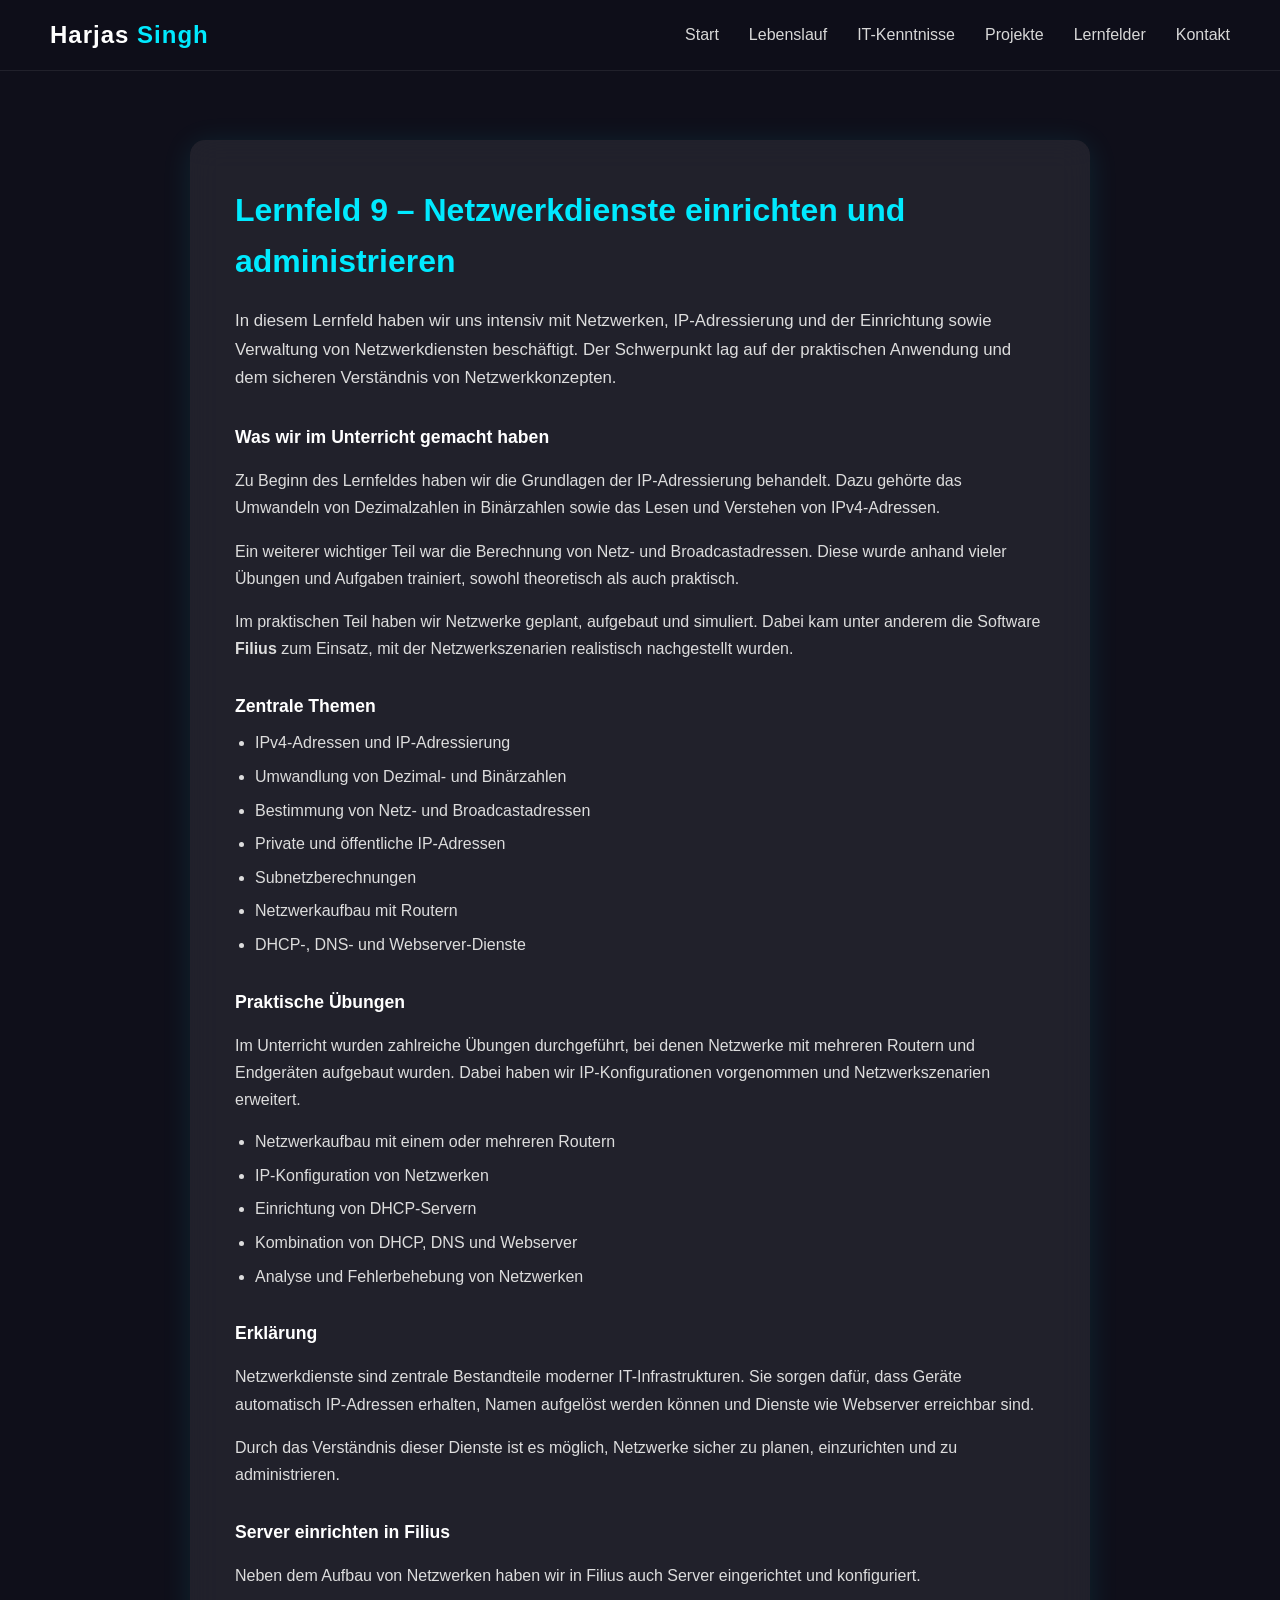
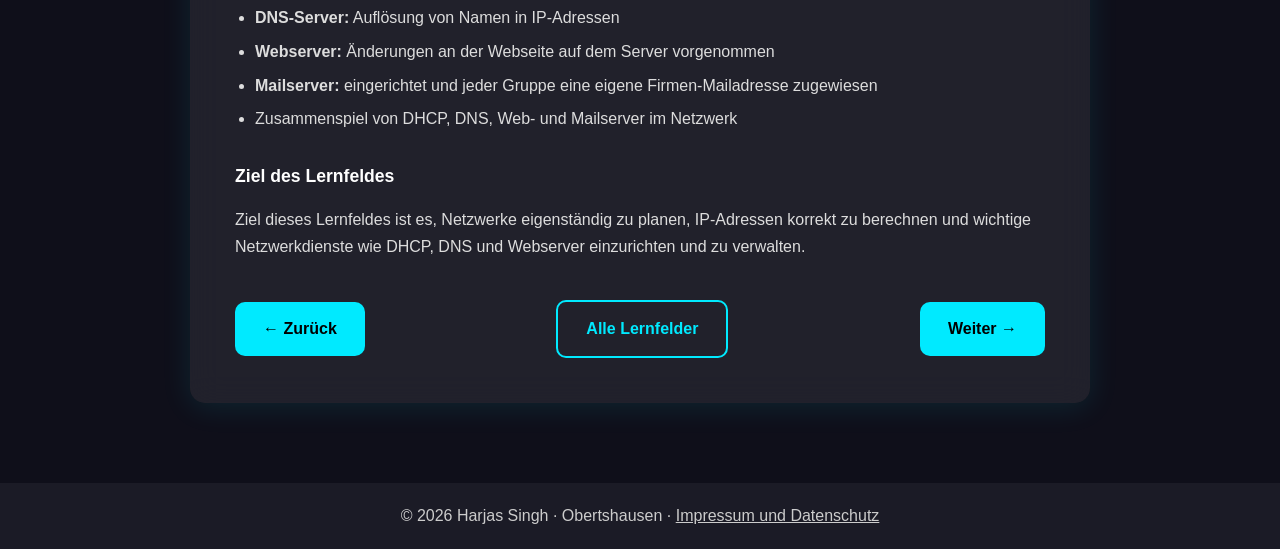
<file: html/lernfeld9.html>
<!DOCTYPE html>
<html lang="de">
<head>
<meta charset="UTF-8">
<meta name="viewport" content="width=device-width, initial-scale=1.0">
<title>Lernfeld 9 – Netzwerkdienste einrichten und administrieren – Harjas Singh</title>
<meta name="description" content="Lernfeld 9 – Netzwerkdienste einrichten und administrieren: Zusammenfassung meiner Lerninhalte an der August-Bebel-Schule Offenbach.">
<link rel="icon" href="data:image/svg+xml,<svg xmlns='http://www.w3.org/2000/svg' viewBox='0 0 100 100'><text y='.9em' font-size='90'>💻</text></svg>">
<link rel="stylesheet" href="../css/style.css">
</head>
<body>
<header class="glass-header"><nav>
<a class="logo" href="../index.html">Harjas <span>Singh</span></a>
<button class="menu-btn" aria-label="Menü öffnen" aria-expanded="false"><i class="fa-solid fa-bars"></i></button>
<ul id="menu"><li><a href="../index.html#home">Start</a></li><li><a href="../index.html#lebenslauf">Lebenslauf</a></li><li><a href="../index.html#it-skills">IT-Kenntnisse</a></li><li><a href="../index.html#projekte">Projekte</a></li><li><a href="../index.html#lernfelder">Lernfelder</a></li><li><a href="../index.html#contact">Kontakt</a></li></ul>
</nav></header>
<section class="section lernfeld-detail">
<div class="glass lernfeld-box"><h2>Lernfeld 9 – Netzwerkdienste einrichten und administrieren</h2>

    <p class="lernfeld-intro">
      In diesem Lernfeld haben wir uns intensiv mit Netzwerken,
      IP-Adressierung und der Einrichtung sowie Verwaltung von Netzwerkdiensten beschäftigt.
      Der Schwerpunkt lag auf der praktischen Anwendung und dem sicheren Verständnis
      von Netzwerkkonzepten.
    </p>

    <h3>Was wir im Unterricht gemacht haben</h3>
    <p>
      Zu Beginn des Lernfeldes haben wir die Grundlagen der IP-Adressierung behandelt.
      Dazu gehörte das Umwandeln von Dezimalzahlen in Binärzahlen sowie das Lesen
      und Verstehen von IPv4-Adressen.
    </p>

    <p>
      Ein weiterer wichtiger Teil war die Berechnung von Netz- und Broadcastadressen.
      Diese wurde anhand vieler Übungen und Aufgaben trainiert,
      sowohl theoretisch als auch praktisch.
    </p>

    <p>
      Im praktischen Teil haben wir Netzwerke geplant, aufgebaut und simuliert.
      Dabei kam unter anderem die Software <strong>Filius</strong> zum Einsatz,
      mit der Netzwerkszenarien realistisch nachgestellt wurden.
    </p>

    <h3>Zentrale Themen</h3>
    <ul class="lernfeld-list">
      <li>IPv4-Adressen und IP-Adressierung</li>
      <li>Umwandlung von Dezimal- und Binärzahlen</li>
      <li>Bestimmung von Netz- und Broadcastadressen</li>
      <li>Private und öffentliche IP-Adressen</li>
      <li>Subnetzberechnungen</li>
      <li>Netzwerkaufbau mit Routern</li>
      <li>DHCP-, DNS- und Webserver-Dienste</li>
    </ul>

    <h3>Praktische Übungen</h3>
    <p>
      Im Unterricht wurden zahlreiche Übungen durchgeführt,
      bei denen Netzwerke mit mehreren Routern und Endgeräten aufgebaut wurden.
      Dabei haben wir IP-Konfigurationen vorgenommen und Netzwerkszenarien erweitert.
    </p>

    <ul class="lernfeld-list">
      <li>Netzwerkaufbau mit einem oder mehreren Routern</li>
      <li>IP-Konfiguration von Netzwerken</li>
      <li>Einrichtung von DHCP-Servern</li>
      <li>Kombination von DHCP, DNS und Webserver</li>
      <li>Analyse und Fehlerbehebung von Netzwerken</li>
    </ul>

    <h3>Erklärung</h3>
    <p>
      Netzwerkdienste sind zentrale Bestandteile moderner IT-Infrastrukturen.
      Sie sorgen dafür, dass Geräte automatisch IP-Adressen erhalten,
      Namen aufgelöst werden können und Dienste wie Webserver erreichbar sind.
    </p>

    <p>
      Durch das Verständnis dieser Dienste ist es möglich,
      Netzwerke sicher zu planen, einzurichten und zu administrieren.
    </p>

    <h3>Server einrichten in Filius</h3>
    <p>
      Neben dem Aufbau von Netzwerken haben wir in Filius auch Server eingerichtet
      und konfiguriert.
    </p>

    <ul class="lernfeld-list">
      <li><strong>DNS-Server:</strong> Auflösung von Namen in IP-Adressen</li>
      <li><strong>Webserver:</strong> Änderungen an der Webseite auf dem Server vorgenommen</li>
      <li><strong>Mailserver:</strong> eingerichtet und jeder Gruppe eine eigene Firmen-Mailadresse zugewiesen</li>
      <li>Zusammenspiel von DHCP, DNS, Web- und Mailserver im Netzwerk</li>
    </ul>

    <h3>Ziel des Lernfeldes</h3>
    <p>
      Ziel dieses Lernfeldes ist es, Netzwerke eigenständig zu planen,
      IP-Adressen korrekt zu berechnen und wichtige Netzwerkdienste
      wie DHCP, DNS und Webserver einzurichten und zu verwalten.
    </p>
<div class="lf-nav"><a class="btn" href="lernfeld8.html">← Zurück</a><a class="btn btn-outline" href="../index.html#lernfelder">Alle Lernfelder</a><a class="btn" href="lernfeld10.html">Weiter →</a></div>
</div></section>
<footer>&copy; 2026 Harjas Singh · Obertshausen · <a href="../impressum.html">Impressum und Datenschutz</a></footer>
<script>
const b=document.querySelector('.menu-btn'),m=document.getElementById('menu');
b.addEventListener('click',()=>{const o=m.classList.toggle('open');b.setAttribute('aria-expanded',o)});
</script>
</body></html>
</file>
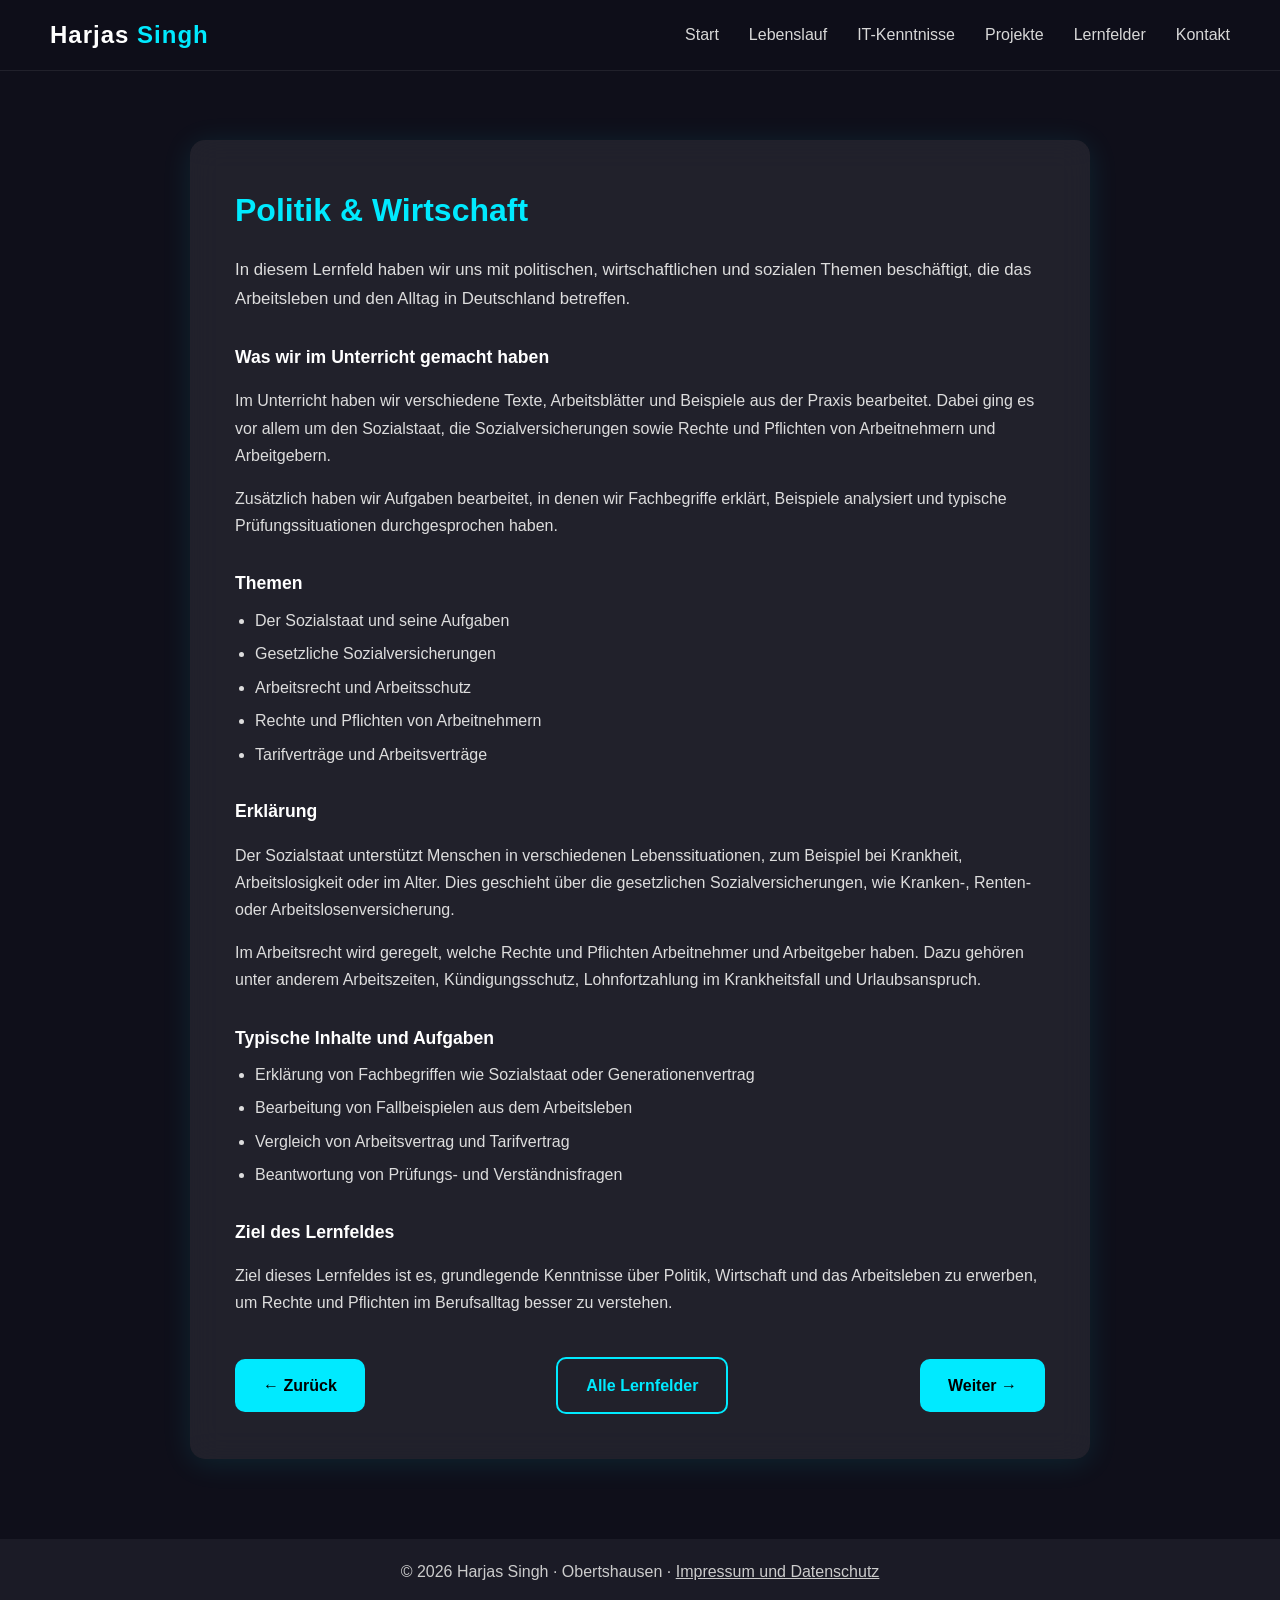
<file: html/powi.html>
<!DOCTYPE html>
<html lang="de">
<head>
<meta charset="UTF-8">
<meta name="viewport" content="width=device-width, initial-scale=1.0">
<title>Politik & Wirtschaft – Harjas Singh</title>
<meta name="description" content="Politik & Wirtschaft: Zusammenfassung meiner Lerninhalte an der August-Bebel-Schule Offenbach.">
<link rel="icon" href="data:image/svg+xml,<svg xmlns='http://www.w3.org/2000/svg' viewBox='0 0 100 100'><text y='.9em' font-size='90'>💻</text></svg>">
<link rel="stylesheet" href="../css/style.css">
</head>
<body>
<header class="glass-header"><nav>
<a class="logo" href="../index.html">Harjas <span>Singh</span></a>
<button class="menu-btn" aria-label="Menü öffnen" aria-expanded="false"><i class="fa-solid fa-bars"></i></button>
<ul id="menu"><li><a href="../index.html#home">Start</a></li><li><a href="../index.html#lebenslauf">Lebenslauf</a></li><li><a href="../index.html#it-skills">IT-Kenntnisse</a></li><li><a href="../index.html#projekte">Projekte</a></li><li><a href="../index.html#lernfelder">Lernfelder</a></li><li><a href="../index.html#contact">Kontakt</a></li></ul>
</nav></header>
<section class="section lernfeld-detail">
<div class="glass lernfeld-box"><h2>Politik & Wirtschaft</h2>

    <p class="lernfeld-intro">
      In diesem Lernfeld haben wir uns mit politischen, wirtschaftlichen
      und sozialen Themen beschäftigt, die das Arbeitsleben und den Alltag
      in Deutschland betreffen.
    </p>

    <h3>Was wir im Unterricht gemacht haben</h3>
    <p>
      Im Unterricht haben wir verschiedene Texte, Arbeitsblätter und Beispiele
      aus der Praxis bearbeitet. Dabei ging es vor allem um den Sozialstaat,
      die Sozialversicherungen sowie Rechte und Pflichten von Arbeitnehmern
      und Arbeitgebern.
    </p>

    <p>
      Zusätzlich haben wir Aufgaben bearbeitet, in denen wir Fachbegriffe
      erklärt, Beispiele analysiert und typische Prüfungssituationen
      durchgesprochen haben.
    </p>

    <h3>Themen</h3>
    <ul class="lernfeld-list">
      <li>Der Sozialstaat und seine Aufgaben</li>
      <li>Gesetzliche Sozialversicherungen</li>
      <li>Arbeitsrecht und Arbeitsschutz</li>
      <li>Rechte und Pflichten von Arbeitnehmern</li>
      <li>Tarifverträge und Arbeitsverträge</li>
    </ul>

    <h3>Erklärung</h3>
    <p>
      Der Sozialstaat unterstützt Menschen in verschiedenen Lebenssituationen,
      zum Beispiel bei Krankheit, Arbeitslosigkeit oder im Alter.
      Dies geschieht über die gesetzlichen Sozialversicherungen,
      wie Kranken-, Renten- oder Arbeitslosenversicherung.
    </p>

    <p>
      Im Arbeitsrecht wird geregelt, welche Rechte und Pflichten Arbeitnehmer
      und Arbeitgeber haben. Dazu gehören unter anderem Arbeitszeiten,
      Kündigungsschutz, Lohnfortzahlung im Krankheitsfall und Urlaubsanspruch.
    </p>

    <h3>Typische Inhalte und Aufgaben</h3>
    <ul class="lernfeld-list">
      <li>Erklärung von Fachbegriffen wie Sozialstaat oder Generationenvertrag</li>
      <li>Bearbeitung von Fallbeispielen aus dem Arbeitsleben</li>
      <li>Vergleich von Arbeitsvertrag und Tarifvertrag</li>
      <li>Beantwortung von Prüfungs- und Verständnisfragen</li>
    </ul>

    <h3>Ziel des Lernfeldes</h3>
    <p>
      Ziel dieses Lernfeldes ist es, grundlegende Kenntnisse über Politik,
      Wirtschaft und das Arbeitsleben zu erwerben, um Rechte und Pflichten
      im Berufsalltag besser zu verstehen.
    </p>
<div class="lf-nav"><a class="btn" href="deutsch.html">← Zurück</a><a class="btn btn-outline" href="../index.html#lernfelder">Alle Lernfelder</a><a class="btn" href="ethik.html">Weiter →</a></div>
</div></section>
<footer>&copy; 2026 Harjas Singh · Obertshausen · <a href="../impressum.html">Impressum und Datenschutz</a></footer>
<script>
const b=document.querySelector('.menu-btn'),m=document.getElementById('menu');
b.addEventListener('click',()=>{const o=m.classList.toggle('open');b.setAttribute('aria-expanded',o)});
</script>
</body></html>
</file>
<file: css/style.css>
:root{--bg:#0f0f1a;--cyan:#00eaff;--text:#fff;--muted:#cfcfcf;--glass:rgba(255,255,255,.08)}
*{box-sizing:border-box}
html{scroll-behavior:smooth}
body{margin:0;font-family:"Segoe UI",Roboto,"Helvetica Neue",Arial,sans-serif;background:var(--bg);color:var(--text);line-height:1.6}
h1,h2,h3{margin:0}
h2{font-size:2rem;margin-bottom:10px}
a{color:var(--cyan)}
:focus-visible{outline:2px solid var(--cyan);outline-offset:3px}

.glass-header{width:100%;position:fixed;top:0;z-index:100;backdrop-filter:blur(12px);background:rgba(15,15,26,.75);border-bottom:1px solid rgba(255,255,255,.08)}
nav{display:flex;justify-content:space-between;align-items:center;padding:16px 50px}
.logo{font-size:24px;font-weight:700;letter-spacing:1px}
.logo span{color:var(--cyan)}
nav ul{list-style:none;display:flex;gap:30px;margin:0;padding:0}
nav ul li a{text-decoration:none;color:#d8d8d8;font-weight:500;transition:.3s}
nav ul li a:hover{color:var(--cyan)}
.menu-btn{display:none;background:none;border:0;color:#fff;font-size:24px;cursor:pointer}

.hero{min-height:100vh;display:flex;align-items:center;padding:100px 50px 40px}
.hero-content{display:flex;justify-content:space-between;align-items:center;gap:40px;width:100%}
.hero-left{max-width:640px}
.hero-left h1{font-size:2.8rem;line-height:1.15}
.highlight{color:var(--cyan)}
.role{color:var(--cyan);font-weight:600;margin:12px 0 18px}
.hero-right{margin-right:50px}
.profile-img{width:280px;height:280px;object-fit:cover;object-position:center 20%;border-radius:50%;border:4px solid rgba(0,234,255,.7);box-shadow:0 0 20px rgba(0,234,255,.4),0 0 40px rgba(0,234,255,.2)}

.btn{display:inline-block;margin:25px 12px 0 0;padding:14px 28px;background:var(--cyan);color:#000;border-radius:10px;text-decoration:none;font-weight:600;transition:.3s}
.btn:hover{transform:scale(1.05)}
.btn-outline{background:transparent;color:var(--cyan);border:2px solid var(--cyan)}

.section{padding:90px 50px 20px;scroll-margin-top:60px}
.reveal{opacity:0;transform:translateY(30px);transition:opacity .7s,transform .7s}
.reveal.show{opacity:1;transform:none}
.glass{max-width:1100px;margin:0 auto;background:var(--glass);border-radius:15px;padding:45px;backdrop-filter:blur(15px);box-shadow:0 4px 30px rgba(0,234,255,.1)}
.intro{color:var(--muted)}

.cv-grid{display:grid;grid-template-columns:repeat(auto-fit,minmax(300px,1fr));gap:40px;margin-top:25px}
.cv-grid h3{color:var(--cyan);margin-bottom:15px}
.timeline{list-style:none;margin:0;padding:0 0 0 20px;border-left:2px solid rgba(0,234,255,.4)}
.timeline li{margin-bottom:22px;color:var(--muted)}
.timeline strong{display:block;color:#fff}
.date{display:block;font-size:.85rem;color:var(--cyan)}

.skills-grid{display:grid;gap:25px;grid-template-columns:repeat(auto-fit,minmax(280px,1fr));margin-top:30px}
.skills-grid.small{grid-template-columns:repeat(auto-fit,minmax(170px,1fr));gap:18px}
.skill-box,.skill-card{background:var(--glass);padding:25px;border-radius:12px;color:#fff}
.skill-box h3{margin-bottom:10px;color:var(--cyan)}
.skill-box p{margin:0 0 12px;color:var(--muted)}
.skill-card{text-decoration:none;display:flex;justify-content:center;align-items:center;text-align:center;transition:.3s}
.skill-card:hover{transform:translateY(-6px);background:rgba(0,234,255,.2)}
.tags{display:flex;flex-wrap:wrap;gap:8px}
.tags span{font-size:.8rem;padding:4px 12px;border-radius:20px;border:1px solid rgba(0,234,255,.5);color:var(--cyan)}

.contact-container p{font-size:1.1rem;margin:10px 0;color:#ccc}
.mail{color:#fff}
.social-links{display:flex;flex-wrap:wrap;gap:15px;margin-top:25px}
.social-btn{display:inline-flex;align-items:center;gap:10px;padding:12px 22px;border-radius:10px;background:var(--glass);color:#fff;text-decoration:none;font-weight:600;transition:.3s}
.social-btn i{font-size:22px}
.social-btn:hover{transform:translateY(-4px)}
.linkedin:hover{background:#0a66c2}
.instagram:hover{background:#e1306c}
.whatsapp:hover{background:#25d366;color:#000}

footer{text-align:center;padding:20px;background:rgba(255,255,255,.05);margin-top:60px;color:#ccc}
footer a{color:#ccc}
.fade-in{opacity:0;animation:fadeIn 1.2s ease forwards}
@keyframes fadeIn{to{opacity:1}}

/* Lernfeld-Unterseiten */
.lernfeld-detail{padding-top:140px}
.lernfeld-box{max-width:900px;margin:auto}
.lernfeld-box h2{color:var(--cyan);margin-bottom:20px}
.lernfeld-intro{font-size:1.05rem;color:var(--muted);margin-bottom:30px}
.lernfeld-box h3{margin:30px 0 10px;font-size:1.1rem}
.lernfeld-box p{line-height:1.7;color:#ddd}
.lernfeld-list{padding-left:20px;margin-top:10px}
.lernfeld-list li{margin-bottom:8px;color:#ddd}

@media (max-width:900px){
  nav{padding:14px 24px}
  .menu-btn{display:block}
  nav ul{display:none;position:absolute;top:100%;left:0;right:0;flex-direction:column;gap:0;background:rgba(15,15,26,.97)}
  nav ul.open{display:flex}
  nav ul li a{display:block;padding:14px 24px}
  .hero{padding:110px 24px 40px}
  .hero-content{flex-direction:column-reverse;text-align:center}
  .hero-left h1{font-size:2.1rem}
  .hero-right{margin:0}
  .profile-img{width:210px;height:210px}
}
@media (max-width:600px){
  .section{padding:70px 16px 10px}
  .glass{padding:25px}
}
@media (prefers-reduced-motion:reduce){
  html{scroll-behavior:auto}
  .reveal,.fade-in{opacity:1;transform:none;animation:none;transition:none}
}

.skill-card small{display:block;color:var(--muted);font-size:.8rem}
.logo{text-decoration:none;color:#fff}
.lf-nav{display:flex;justify-content:space-between;align-items:center;flex-wrap:wrap;gap:10px;margin-top:40px}
.lf-nav .btn{margin:0}
</file>
